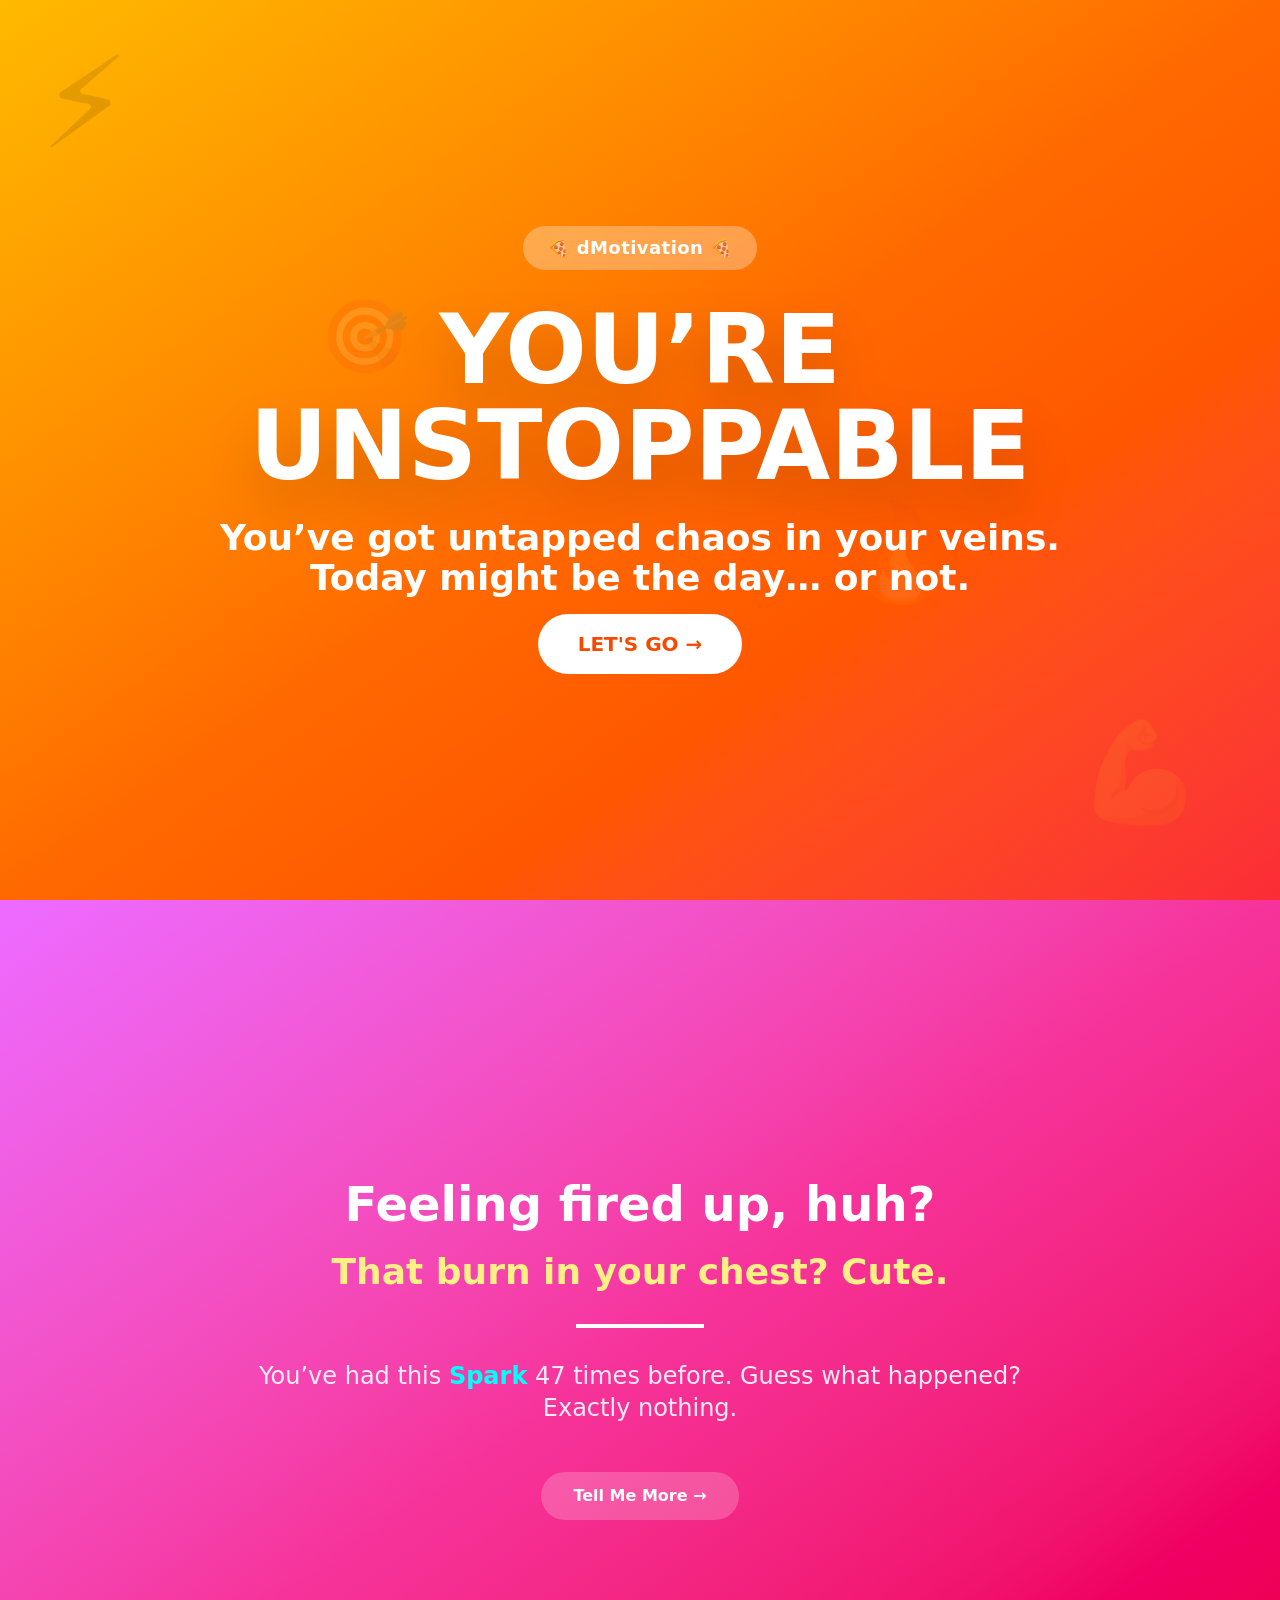
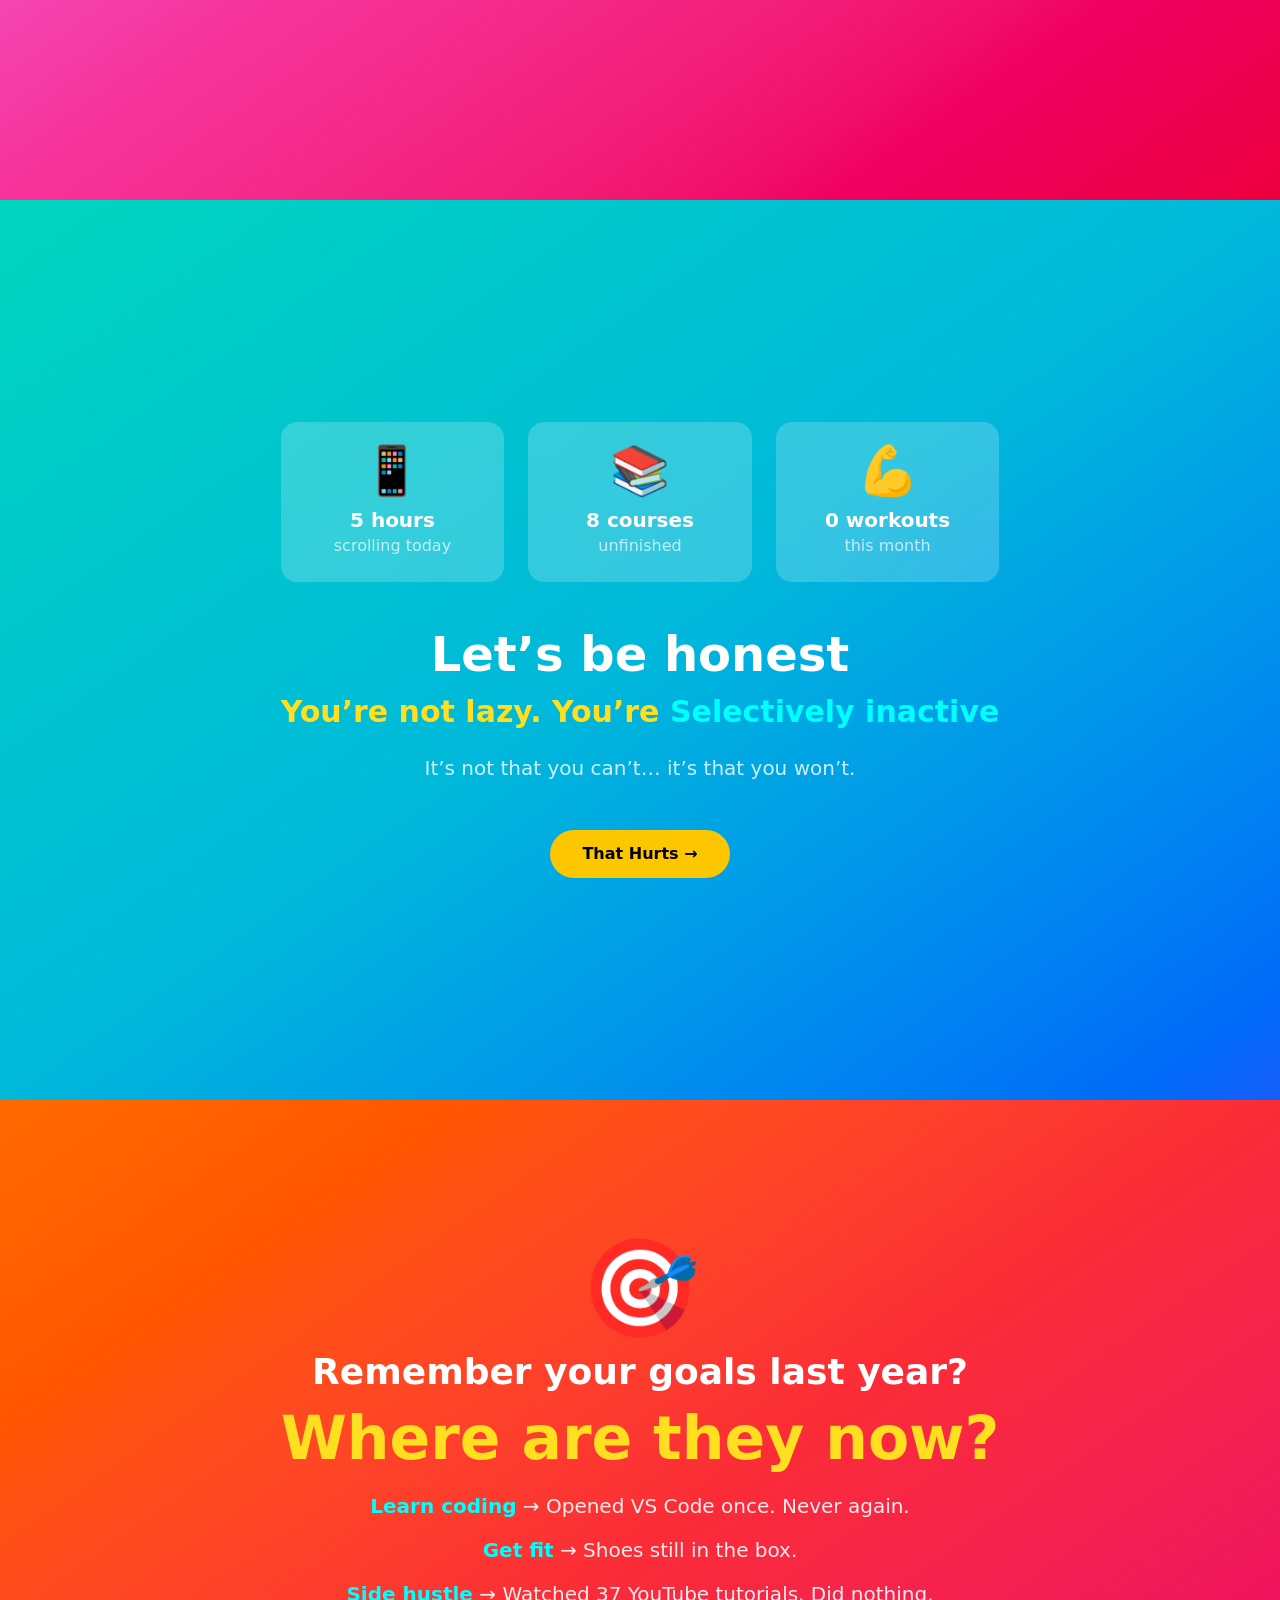
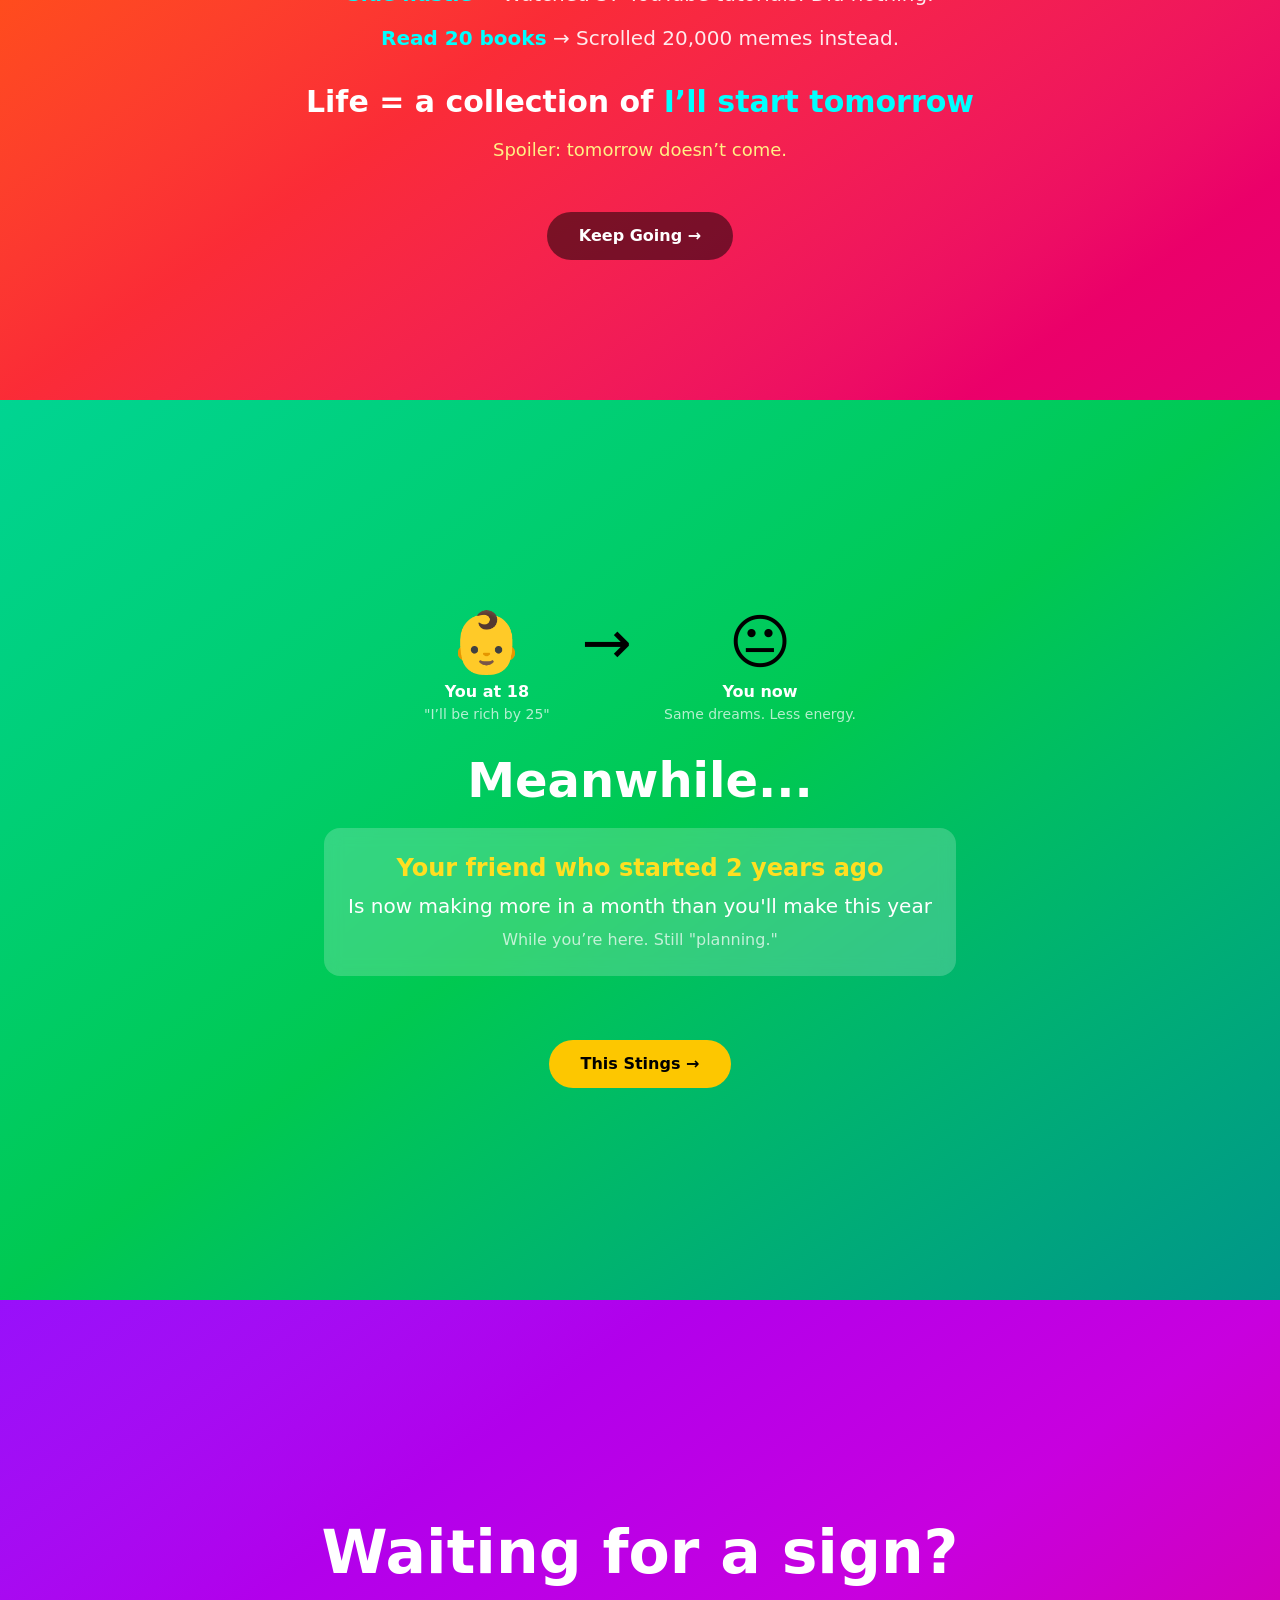
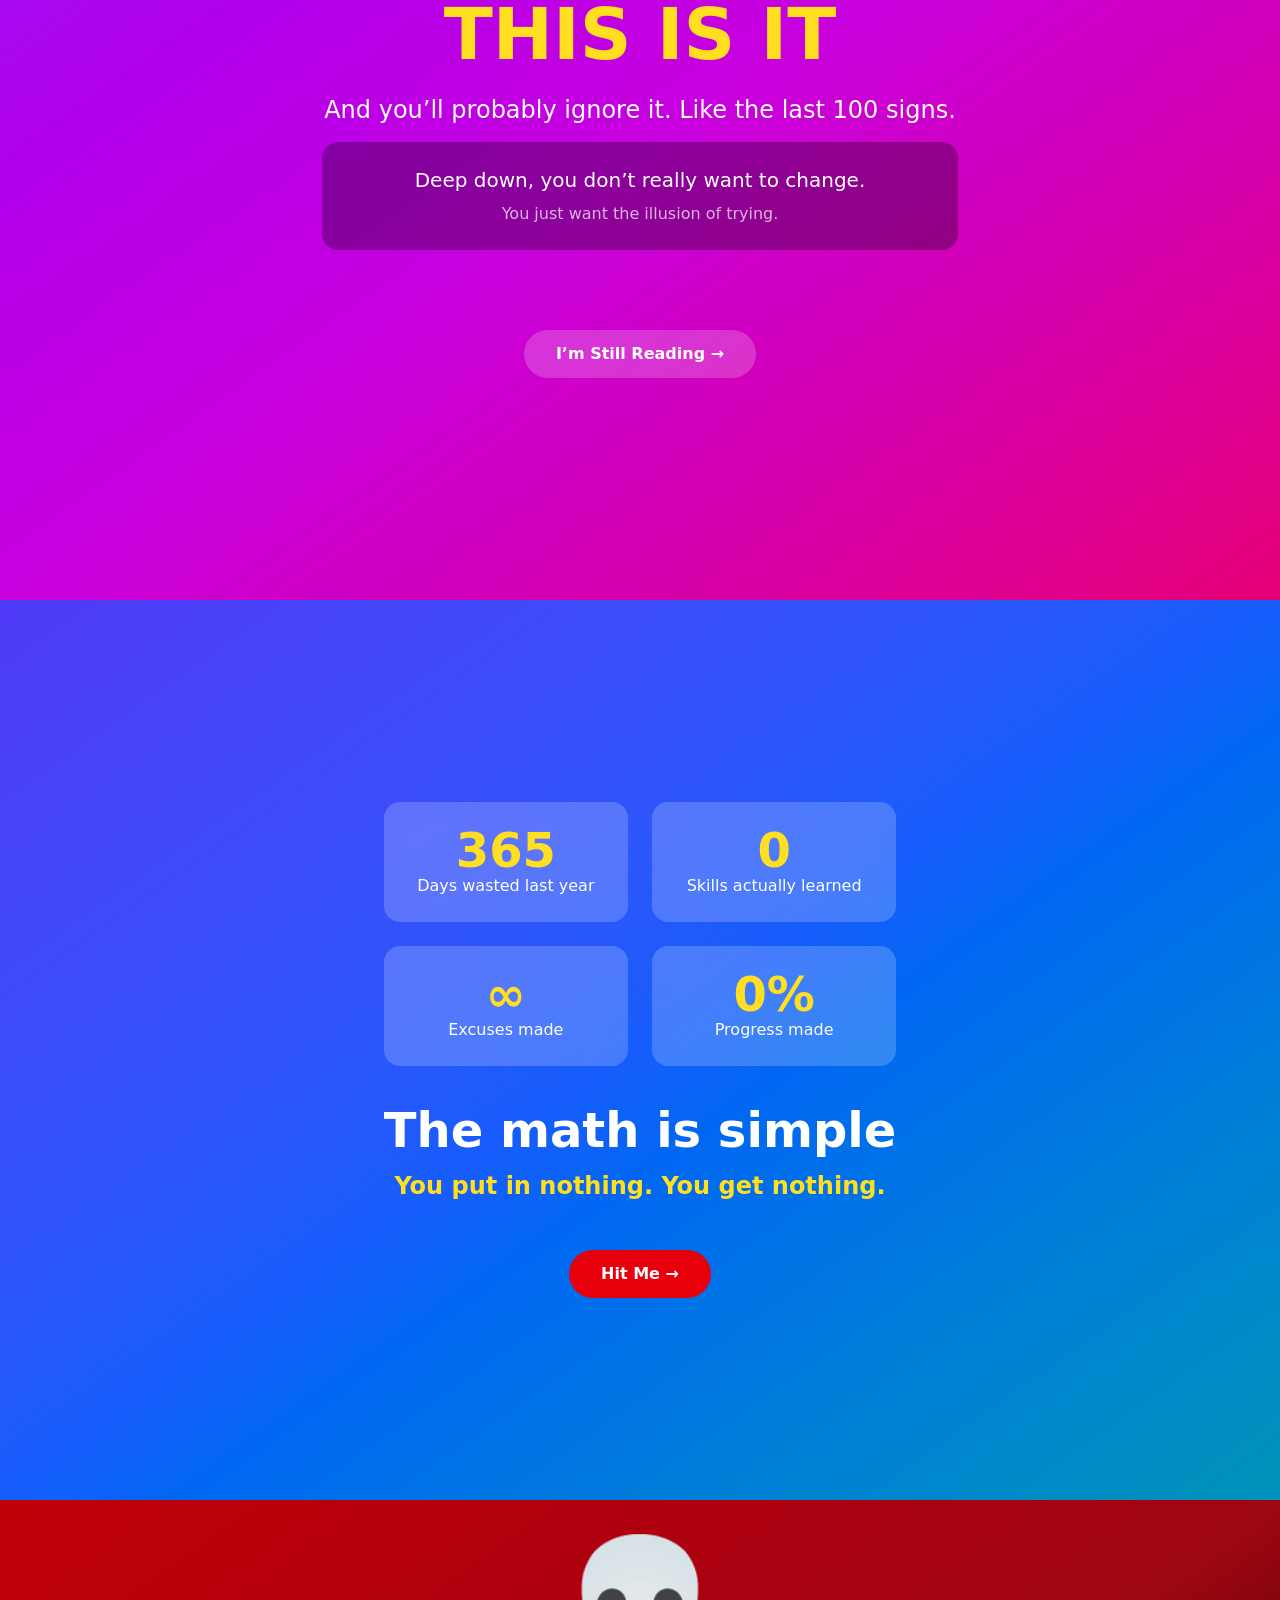
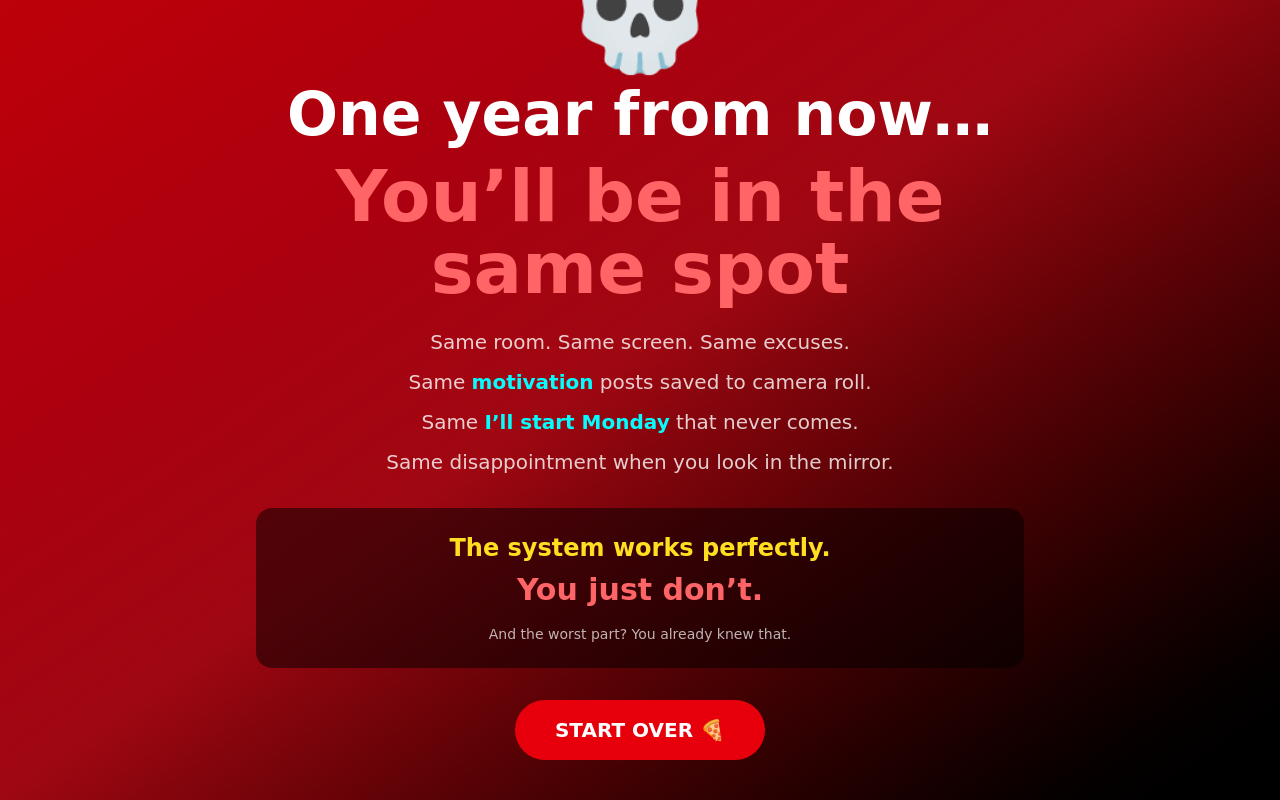
<file: index.html>
<!DOCTYPE html>
<html lang="en">
<head>
    <meta charset="UTF-8">
    <meta name="viewport" content="width=device-width, initial-scale=1.0">
    <title>dMotivation — The Truth You Need</title>
    <link rel="stylesheet" href="css/style.css">
    <link rel="stylesheet" href="css/style2.css">
</head>
<body>

    <section id="hero" class="section min-h-screen flex items-center justify-center px-4 bg-gradient-to-br from-amber-400 via-orange-500 to-red-500 relative overflow-hidden">
        <div class="absolute inset-0 opacity-10 pointer-events-none">
            <div class="absolute top-10 left-10 text-9xl">⚡</div>
            <div class="absolute bottom-20 right-20 text-8xl">💪</div>
            <div class="absolute top-1/3 left-1/4 text-7xl">🎯</div>
            <div class="absolute bottom-1/3 right-1/4 text-8xl">🔥</div>
        </div>
        <div class="text-center max-w-4xl mx-auto relative z-10">
            <div class="inline-block px-6 py-2 bg-white/30 backdrop-blur-sm rounded-full mb-8">
                <span class="text-white font-black text-lg tracking-wide">🍕 dMotivation 🍕</span>
            </div>
            <h1 class="text-5xl md:text-8xl font-black text-white mb-6 drop-shadow-2xl">
                YOU’RE UNSTOPPABLE
            </h1>
            <p class="text-2xl md:text-4xl text-white font-bold mb-4">
                You’ve got untapped chaos in your veins. Today might be the day… or not.
            </p>
            <a href="#section2" class="inline-block px-10 py-4 bg-white text-orange-600 font-black rounded-full text-xl transition-all duration-300 hover:scale-110 hover:shadow-2xl">
                LET'S GO →
            </a>
        </div>
    </section>

    <section id="section2" class="section min-h-screen flex items-center justify-center px-4 bg-gradient-to-br from-fuchsia-400 via-pink-500 to-rose-600">
        <div class="text-center max-w-3xl mx-auto">
            <p class="text-3xl md:text-5xl font-black text-white mb-6">
                Feeling fired up, huh?
            </p>
            <p class="text-2xl md:text-4xl font-bold text-yellow-200 mb-8">
                That burn in your chest? Cute.
            </p>
            <div class="w-32 h-1 bg-white mx-auto my-8"></div>
            <p class="text-xl md:text-2xl text-white/90">
                You’ve had this <span class="diff3">Spark</span> 47 times before. Guess what happened? Exactly nothing.
            </p>
            <a href="#section3" class="inline-block px-8 py-3 bg-white/20 hover:bg-white/30 text-white rounded-full font-bold mt-12 transition-all duration-300">
                Tell Me More →
            </a>
        </div>
    </section>

    <section id="section3" class="section min-h-screen flex items-center justify-center px-4 bg-gradient-to-br from-teal-400 via-cyan-500 to-blue-600">
        <div class="text-center max-w-3xl mx-auto">
            <div class="grid grid-cols-1 md:grid-cols-3 gap-6 mb-12">
                <div class="bg-white/20 backdrop-blur-sm p-6 rounded-2xl">
                    <div class="text-5xl mb-3">📱</div>
                    <p class="text-white font-bold text-xl">5 hours</p>
                    <p class="text-white/70">scrolling today</p>
                </div>
                <div class="bg-white/20 backdrop-blur-sm p-6 rounded-2xl">
                    <div class="text-5xl mb-3">📚</div>
                    <p class="text-white font-bold text-xl">8 courses</p>
                    <p class="text-white/70">unfinished</p>
                </div>
                <div class="bg-white/20 backdrop-blur-sm p-6 rounded-2xl">
                    <div class="text-5xl mb-3">💪</div>
                    <p class="text-white font-bold text-xl">0 workouts</p>
                    <p class="text-white/70">this month</p>
                </div>
            </div>
            <p class="text-3xl md:text-5xl font-black text-white mb-4">
                Let’s be honest
            </p>
            <p class="text-2xl md:text-3xl text-yellow-300 font-bold">
                You’re not lazy. You’re <span class="diff3">Selectively inactive</span>
            </p>
            <p class="text-xl text-white/80 mt-6">
                It’s not that you can’t… it’s that you won’t.
            </p>
            <a href="#section4" class="inline-block px-8 py-3 bg-yellow-400 hover:bg-yellow-300 text-black font-bold rounded-full mt-12 transition-all duration-300">
                That Hurts →
            </a>
        </div>
    </section>

    <section id="section4" class="section min-h-screen flex items-center justify-center px-4 bg-gradient-to-br from-orange-500 via-red-500 to-pink-600">
        <div class="text-center max-w-3xl mx-auto">
            <div class="text-8xl mb-4">🎯</div>
            <p class="text-2xl md:text-4xl text-white font-bold mb-4">
                Remember your goals last year?
            </p>
            <p class="text-4xl md:text-6xl font-black text-yellow-300 mb-6">
                Where are they now?
            </p>
            <div class="space-y-4 mb-8">
                <p class="text-xl text-white/90"><span class="diff">Learn coding</span> → Opened VS Code once. Never again.</p>
                <p class="text-xl text-white/90"><span class="diff">Get fit</span> → Shoes still in the box.</p>
                <p class="text-xl text-white/90"><span class="diff">Side hustle</span> → Watched 37 YouTube tutorials. Did nothing.</p>
                <p class="text-xl text-white/90"><span class="diff">Read 20 books</span> → Scrolled 20,000 memes instead.</p>
            </div>
            <p class="text-2xl md:text-3xl font-bold text-white">
                Life = a collection of <span class="diff3">I’ll start tomorrow</span>
            </p>
            <p class="text-lg text-yellow-200 mt-4">
                Spoiler: tomorrow doesn’t come.
            </p>
            <a href="#section5" class="inline-block px-8 py-3 bg-black/50 hover:bg-black/70 text-white font-bold rounded-full mt-12 transition-all duration-300">
                Keep Going →
            </a>
        </div>
    </section>

    <section id="section5" class="section min-h-screen flex items-center justify-center px-4 bg-gradient-to-br from-emerald-400 via-green-500 to-teal-600">
        <div class="text-center max-w-3xl mx-auto">
            <div class="flex justify-center gap-8 mb-8 flex-wrap">
                <div class="text-center">
                    <div class="text-6xl mb-2">👶</div>
                    <p class="text-white font-bold">You at 18</p>
                    <p class="text-white/70 text-sm">"I’ll be rich by 25"</p>
                </div>
                <div class="text-6xl">→</div>
                <div class="text-center">
                    <div class="text-6xl mb-2">😐</div>
                    <p class="text-white font-bold">You now</p>
                    <p class="text-white/70 text-sm">Same dreams. Less energy.</p>
                </div>
            </div>
            <p class="text-3xl md:text-5xl font-black text-white mb-6">
                Meanwhile...
            </p>
            <div class="bg-white/20 backdrop-blur-sm p-6 rounded-2xl mb-8">
                <p class="text-yellow-300 text-2xl font-bold">Your friend who started 2 years ago</p>
                <p class="text-white text-xl mt-2">Is now making more in a month than you'll make this year</p>
                <p class="text-white/70 mt-2">While you’re here. Still "planning."</p>
            </div>
            <a href="#section6" class="inline-block px-8 py-3 bg-yellow-400 hover:bg-yellow-300 text-black font-bold rounded-full mt-8 transition-all duration-300">
                This Stings →
            </a>
        </div>
    </section>


    <section id="section6" class="section min-h-screen flex items-center justify-center px-4 bg-gradient-to-br from-purple-600 via-fuchsia-600 to-pink-600">
        <div class="text-center max-w-3xl mx-auto">
            <p class="text-4xl md:text-6xl font-black text-white mb-4">
                Waiting for a sign?
            </p>
            <p class="text-5xl md:text-7xl font-black text-yellow-300 mb-6">
                THIS IS IT
            </p>
            <p class="text-2xl text-white mb-4">
                And you’ll probably ignore it. Like the last 100 signs.
            </p>
            <div class="bg-black/30 p-6 rounded-2xl mb-8">
                <p class="text-white text-xl">Deep down, you don’t really want to change.</p>
                <p class="text-white/70 mt-2">You just want the illusion of trying.</p>
            </div>
            <a href="#section7" class="inline-block px-8 py-3 bg-white/20 hover:bg-white/30 text-white font-bold rounded-full mt-12 transition-all duration-300">
                I’m Still Reading →
            </a>
        </div>
    </section>

    <section id="section7" class="section min-h-screen flex items-center justify-center px-4 bg-gradient-to-br from-indigo-600 via-blue-600 to-cyan-600">
        <div class="text-center max-w-3xl mx-auto">
            <div class="grid grid-cols-2 gap-6 mb-10">
                <div class="bg-white/20 backdrop-blur-sm p-6 rounded-2xl">
                    <div class="text-5xl font-black text-yellow-300">365</div>
                    <p class="text-white">Days wasted last year</p>
                </div>
                <div class="bg-white/20 backdrop-blur-sm p-6 rounded-2xl">
                    <div class="text-5xl font-black text-yellow-300">0</div>
                    <p class="text-white">Skills actually learned</p>
                </div>
                <div class="bg-white/20 backdrop-blur-sm p-6 rounded-2xl">
                    <div class="text-5xl font-black text-yellow-300">∞</div>
                    <p class="text-white">Excuses made</p>
                </div>
                <div class="bg-white/20 backdrop-blur-sm p-6 rounded-2xl">
                    <div class="text-5xl font-black text-yellow-300">0%</div>
                    <p class="text-white">Progress made</p>
                </div>
            </div>
            <p class="text-3xl md:text-5xl font-black text-white mb-4">
                The math is simple
            </p>
            <p class="text-2xl text-yellow-300 font-bold">
                You put in nothing. You get nothing.
            </p>
            <a href="#section8" class="inline-block px-8 py-3 bg-red-600 hover:bg-red-700 text-white font-bold rounded-full mt-12 transition-all duration-300">
                Hit Me →
            </a>
        </div>
    </section>

    <section id="section8" class="section min-h-screen flex items-center justify-center px-4 bg-gradient-to-br from-red-700 via-red-800 to-black">
        <div class="text-center max-w-3xl mx-auto">
            <div class="text-9xl mb-4">💀</div>
            <p class="text-4xl md:text-6xl font-black text-white mb-4">
                One year from now…
            </p>
            <p class="text-5xl md:text-7xl font-black text-red-400 mb-6">
                You’ll be in the same spot
            </p>
            <div class="space-y-3 mb-8">
                <p class="text-xl text-white/80">Same room. Same screen. Same excuses.</p>
                <p class="text-xl text-white/80">Same <span class="diff">motivation</span> posts saved to camera roll.</p>
                <p class="text-xl text-white/80">Same <span class="diff">I’ll start Monday</span> that never comes.</p>
                <p class="text-xl text-white/80">Same disappointment when you look in the mirror.</p>
            </div>
            <div class="bg-black/50 p-6 rounded-2xl mb-8">
                <p class="text-yellow-300 text-2xl font-bold">The system works perfectly.</p>
                <p class="text-red-400 text-3xl font-black mt-2">You just don’t.</p>
                <p class="text-white/70 text-sm mt-4">And the worst part? You already knew that.</p>
            </div>
            <a href="#hero" class="inline-block px-10 py-4 bg-red-600 hover:bg-red-500 text-white font-black rounded-full text-xl transition-all duration-300 hover:scale-110">
                START OVER 🍕
            </a>
        </div>
    </section>

</body>
</html>
</file>
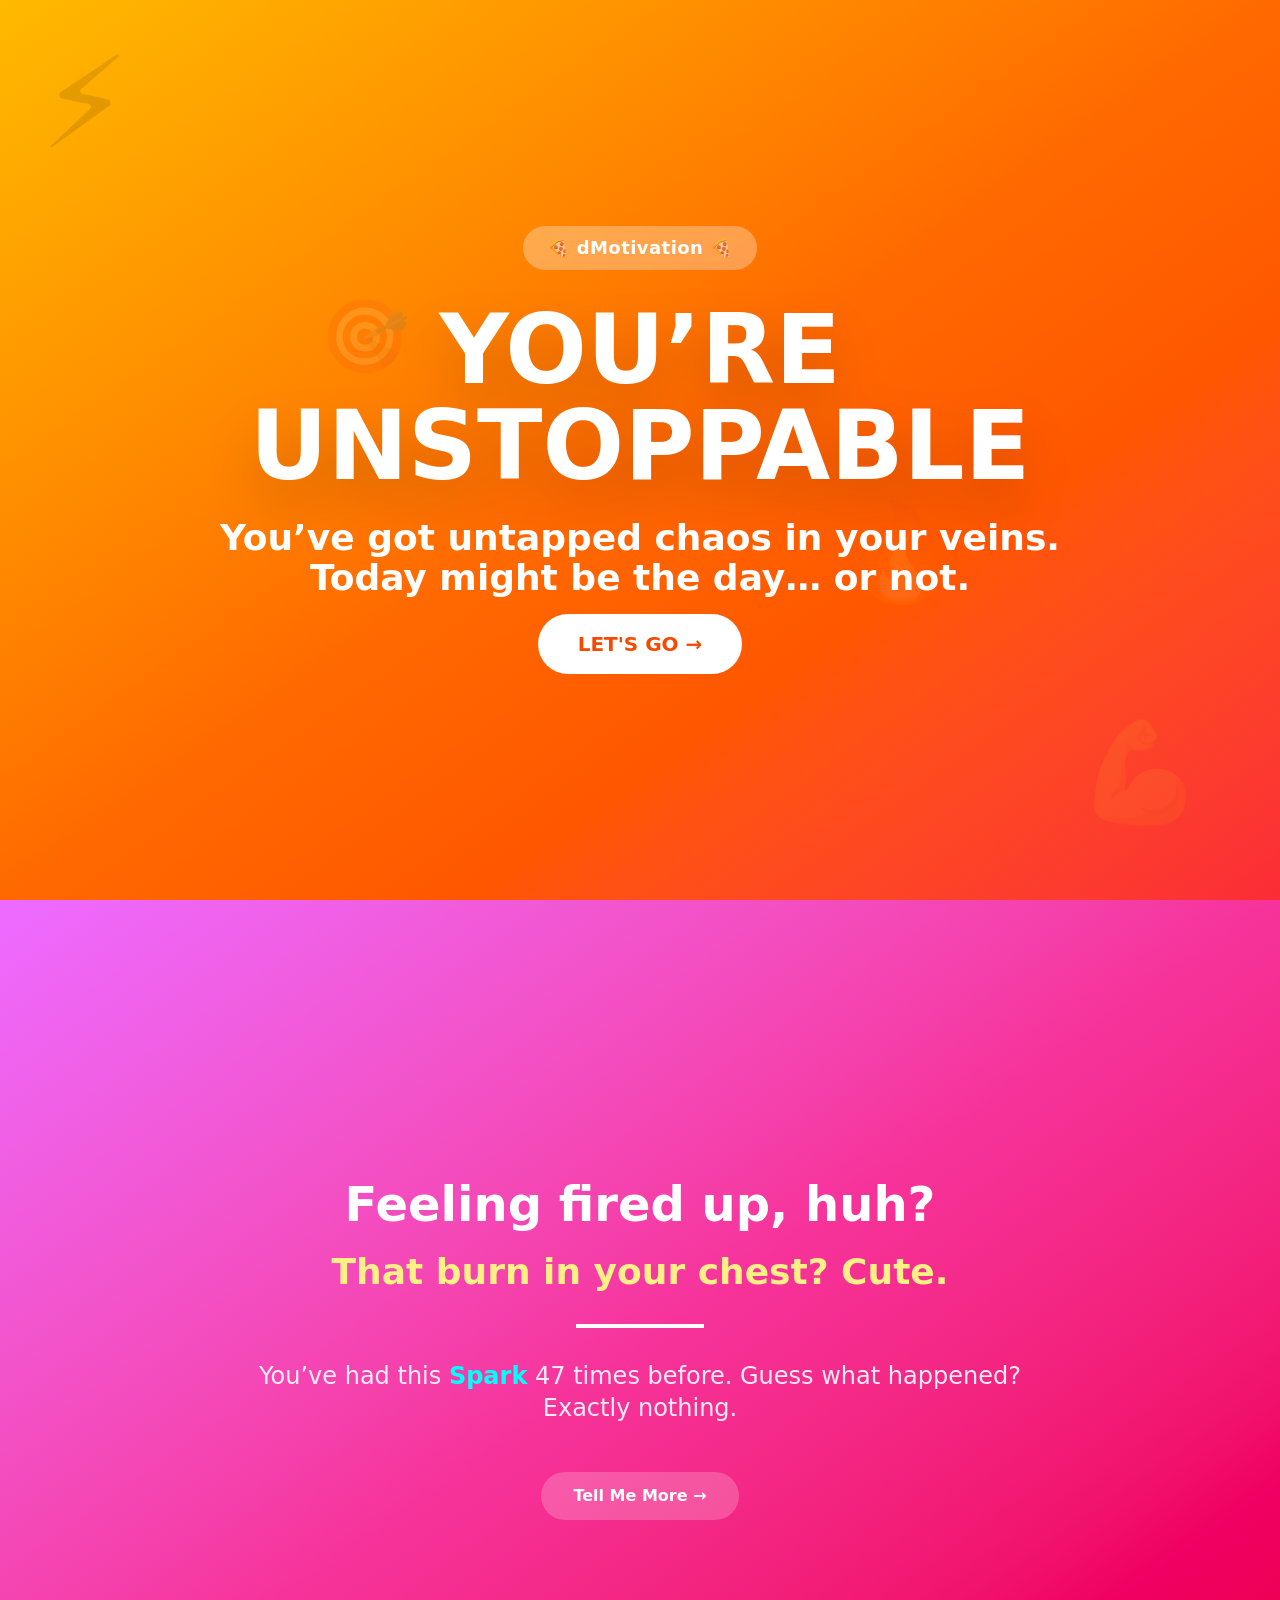
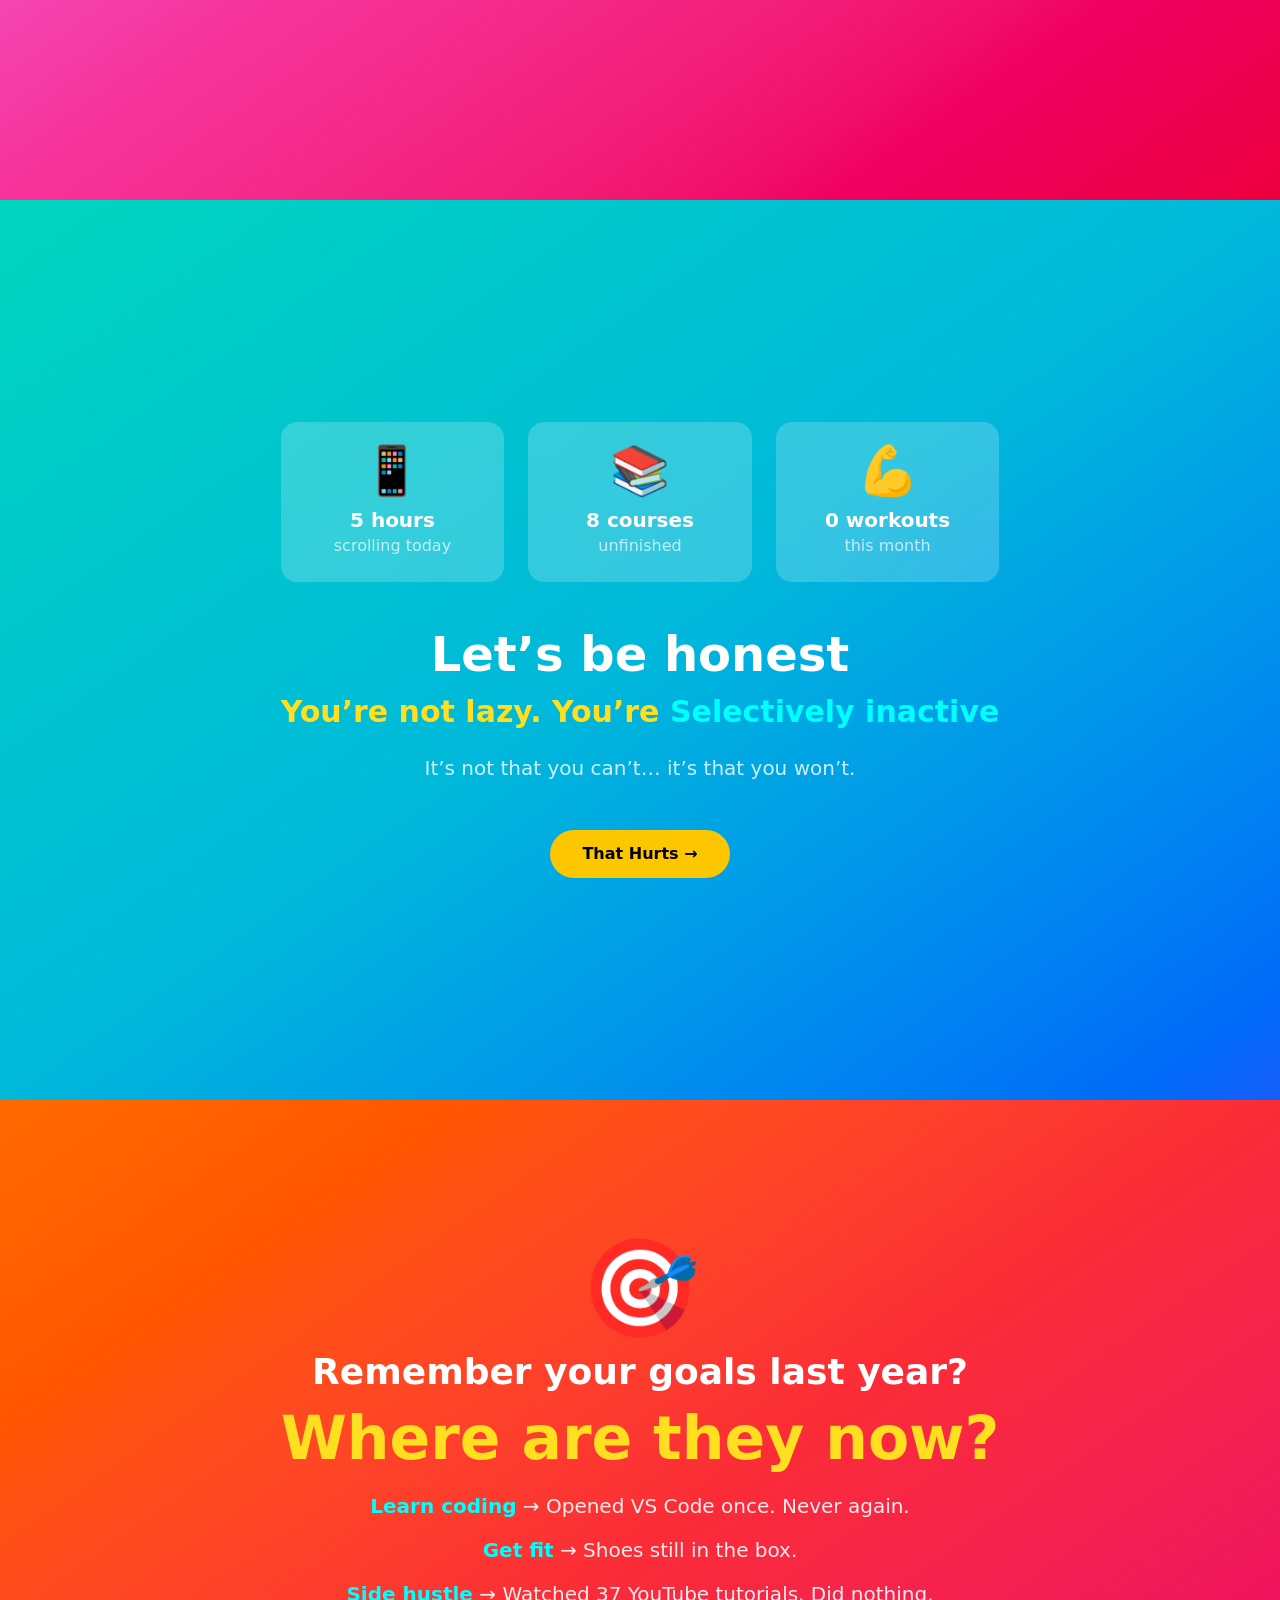
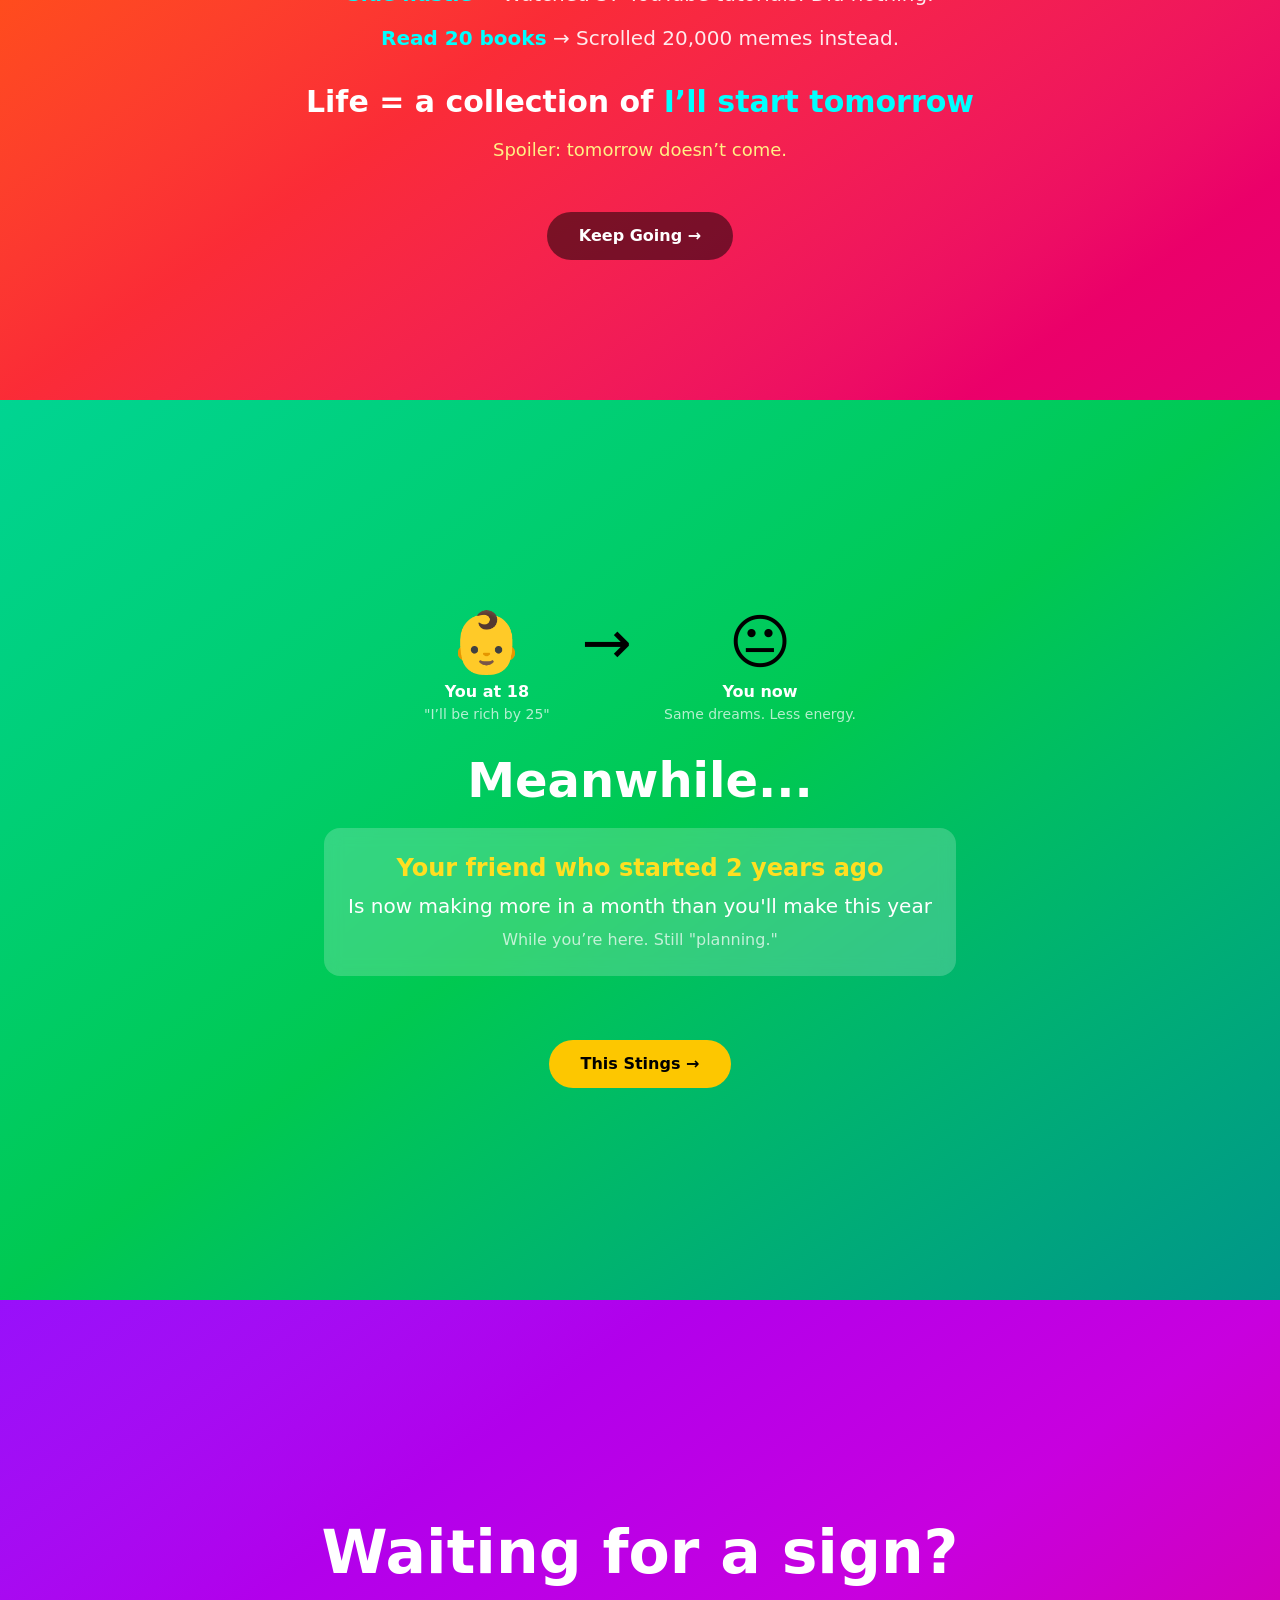
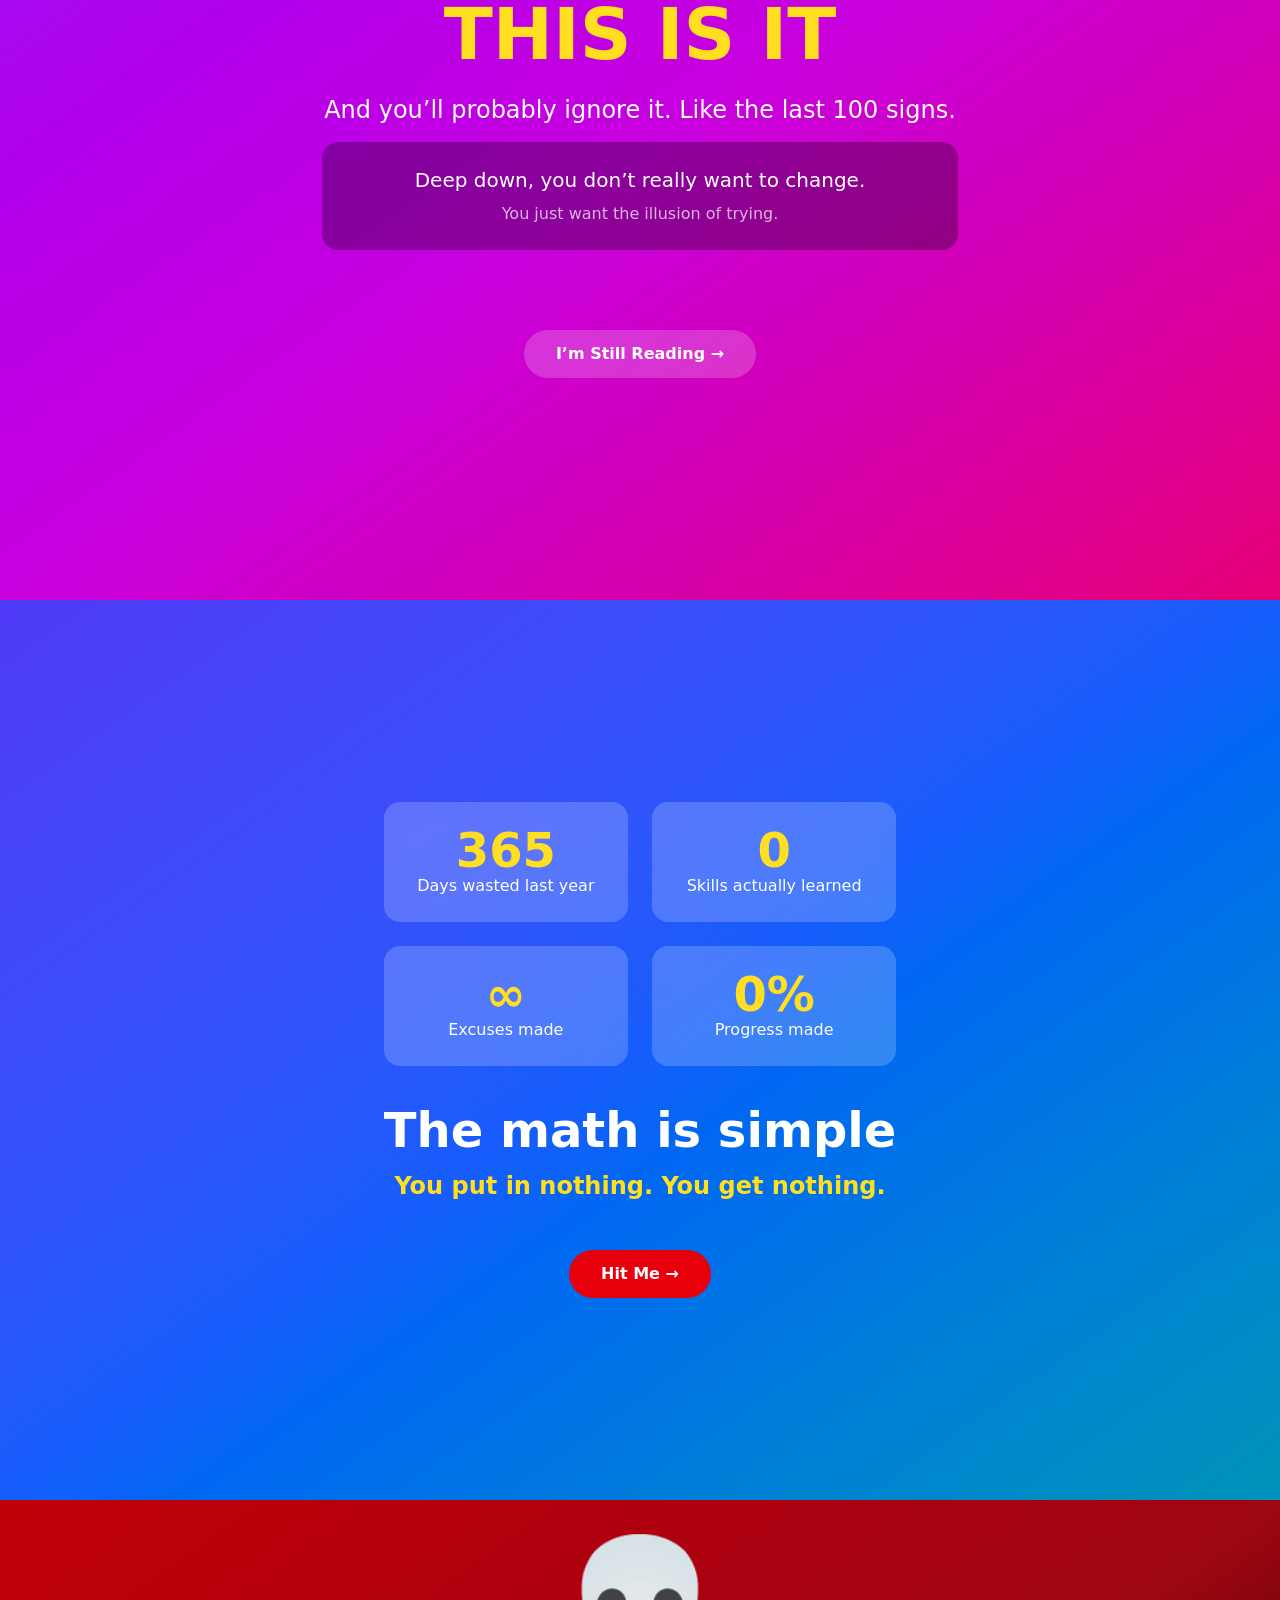
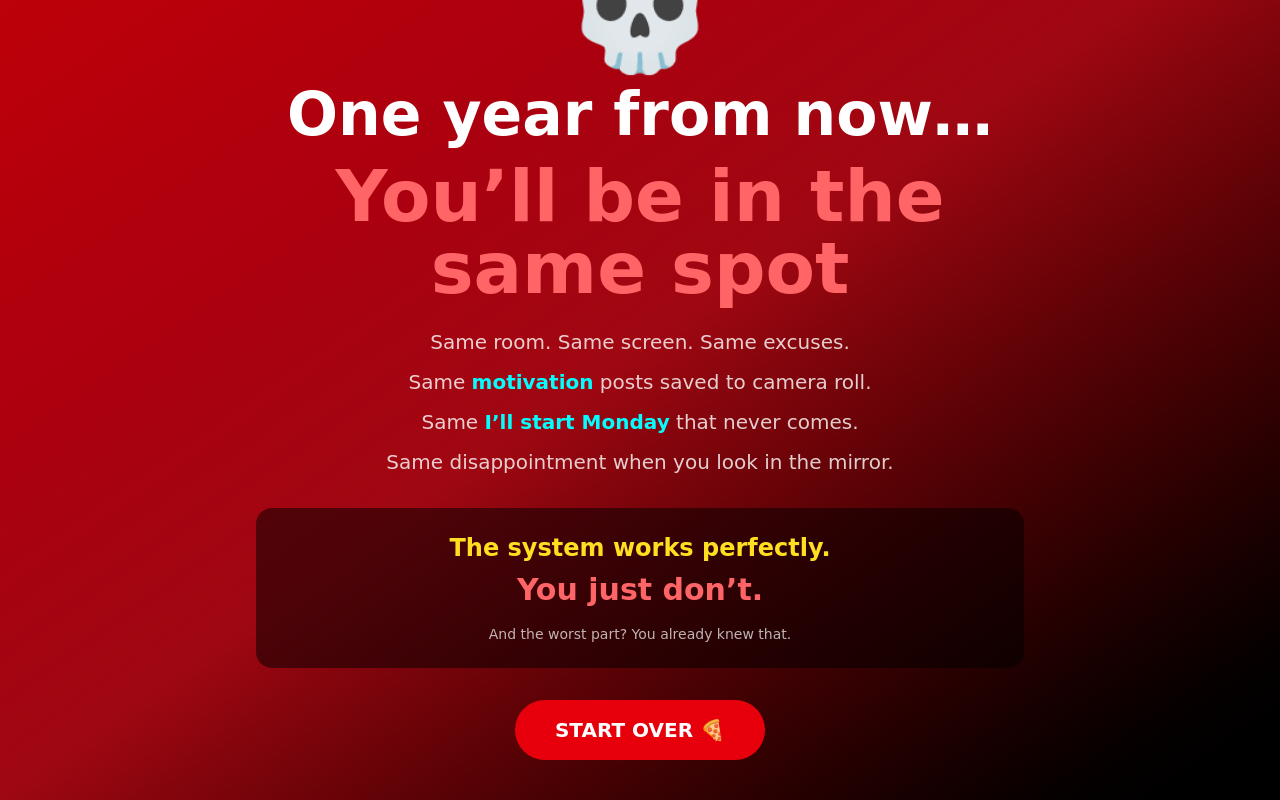
<file: htmls/index.html>
<!DOCTYPE html>
<html lang="en">
<head>
    <meta charset="UTF-8">
    <meta name="viewport" content="width=device-width, initial-scale=1.0">
    <title>dMotivation — The Truth You Need</title>
    <link rel="stylesheet" href="../css/style.css">
    <link rel="stylesheet" href="../css/style2.css">
</head>
<body>

    <section id="hero" class="section min-h-screen flex items-center justify-center px-4 bg-gradient-to-br from-amber-400 via-orange-500 to-red-500 relative overflow-hidden">
        <div class="absolute inset-0 opacity-10 pointer-events-none">
            <div class="absolute top-10 left-10 text-9xl">⚡</div>
            <div class="absolute bottom-20 right-20 text-8xl">💪</div>
            <div class="absolute top-1/3 left-1/4 text-7xl">🎯</div>
            <div class="absolute bottom-1/3 right-1/4 text-8xl">🔥</div>
        </div>
        <div class="text-center max-w-4xl mx-auto relative z-10">
            <div class="inline-block px-6 py-2 bg-white/30 backdrop-blur-sm rounded-full mb-8">
                <span class="text-white font-black text-lg tracking-wide">🍕 dMotivation 🍕</span>
            </div>
            <h1 class="text-5xl md:text-8xl font-black text-white mb-6 drop-shadow-2xl">
                YOU’RE UNSTOPPABLE
            </h1>
            <p class="text-2xl md:text-4xl text-white font-bold mb-4">
                You’ve got untapped chaos in your veins. Today might be the day… or not.
            </p>
            <a href="#section2" class="inline-block px-10 py-4 bg-white text-orange-600 font-black rounded-full text-xl transition-all duration-300 hover:scale-110 hover:shadow-2xl">
                LET'S GO →
            </a>
        </div>
    </section>

    <section id="section2" class="section min-h-screen flex items-center justify-center px-4 bg-gradient-to-br from-fuchsia-400 via-pink-500 to-rose-600">
        <div class="text-center max-w-3xl mx-auto">
            <p class="text-3xl md:text-5xl font-black text-white mb-6">
                Feeling fired up, huh?
            </p>
            <p class="text-2xl md:text-4xl font-bold text-yellow-200 mb-8">
                That burn in your chest? Cute.
            </p>
            <div class="w-32 h-1 bg-white mx-auto my-8"></div>
            <p class="text-xl md:text-2xl text-white/90">
                You’ve had this <span class="diff3">Spark</span> 47 times before. Guess what happened? Exactly nothing.
            </p>
            <a href="#section3" class="inline-block px-8 py-3 bg-white/20 hover:bg-white/30 text-white rounded-full font-bold mt-12 transition-all duration-300">
                Tell Me More →
            </a>
        </div>
    </section>

    <section id="section3" class="section min-h-screen flex items-center justify-center px-4 bg-gradient-to-br from-teal-400 via-cyan-500 to-blue-600">
        <div class="text-center max-w-3xl mx-auto">
            <div class="grid grid-cols-1 md:grid-cols-3 gap-6 mb-12">
                <div class="bg-white/20 backdrop-blur-sm p-6 rounded-2xl">
                    <div class="text-5xl mb-3">📱</div>
                    <p class="text-white font-bold text-xl">5 hours</p>
                    <p class="text-white/70">scrolling today</p>
                </div>
                <div class="bg-white/20 backdrop-blur-sm p-6 rounded-2xl">
                    <div class="text-5xl mb-3">📚</div>
                    <p class="text-white font-bold text-xl">8 courses</p>
                    <p class="text-white/70">unfinished</p>
                </div>
                <div class="bg-white/20 backdrop-blur-sm p-6 rounded-2xl">
                    <div class="text-5xl mb-3">💪</div>
                    <p class="text-white font-bold text-xl">0 workouts</p>
                    <p class="text-white/70">this month</p>
                </div>
            </div>
            <p class="text-3xl md:text-5xl font-black text-white mb-4">
                Let’s be honest
            </p>
            <p class="text-2xl md:text-3xl text-yellow-300 font-bold">
                You’re not lazy. You’re <span class="diff3">Selectively inactive</span>
            </p>
            <p class="text-xl text-white/80 mt-6">
                It’s not that you can’t… it’s that you won’t.
            </p>
            <a href="#section4" class="inline-block px-8 py-3 bg-yellow-400 hover:bg-yellow-300 text-black font-bold rounded-full mt-12 transition-all duration-300">
                That Hurts →
            </a>
        </div>
    </section>

    <section id="section4" class="section min-h-screen flex items-center justify-center px-4 bg-gradient-to-br from-orange-500 via-red-500 to-pink-600">
        <div class="text-center max-w-3xl mx-auto">
            <div class="text-8xl mb-4">🎯</div>
            <p class="text-2xl md:text-4xl text-white font-bold mb-4">
                Remember your goals last year?
            </p>
            <p class="text-4xl md:text-6xl font-black text-yellow-300 mb-6">
                Where are they now?
            </p>
            <div class="space-y-4 mb-8">
                <p class="text-xl text-white/90"><span class="diff">Learn coding</span> → Opened VS Code once. Never again.</p>
                <p class="text-xl text-white/90"><span class="diff">Get fit</span> → Shoes still in the box.</p>
                <p class="text-xl text-white/90"><span class="diff">Side hustle</span> → Watched 37 YouTube tutorials. Did nothing.</p>
                <p class="text-xl text-white/90"><span class="diff">Read 20 books</span> → Scrolled 20,000 memes instead.</p>
            </div>
            <p class="text-2xl md:text-3xl font-bold text-white">
                Life = a collection of <span class="diff3">I’ll start tomorrow</span>
            </p>
            <p class="text-lg text-yellow-200 mt-4">
                Spoiler: tomorrow doesn’t come.
            </p>
            <a href="#section5" class="inline-block px-8 py-3 bg-black/50 hover:bg-black/70 text-white font-bold rounded-full mt-12 transition-all duration-300">
                Keep Going →
            </a>
        </div>
    </section>

    <section id="section5" class="section min-h-screen flex items-center justify-center px-4 bg-gradient-to-br from-emerald-400 via-green-500 to-teal-600">
        <div class="text-center max-w-3xl mx-auto">
            <div class="flex justify-center gap-8 mb-8 flex-wrap">
                <div class="text-center">
                    <div class="text-6xl mb-2">👶</div>
                    <p class="text-white font-bold">You at 18</p>
                    <p class="text-white/70 text-sm">"I’ll be rich by 25"</p>
                </div>
                <div class="text-6xl">→</div>
                <div class="text-center">
                    <div class="text-6xl mb-2">😐</div>
                    <p class="text-white font-bold">You now</p>
                    <p class="text-white/70 text-sm">Same dreams. Less energy.</p>
                </div>
            </div>
            <p class="text-3xl md:text-5xl font-black text-white mb-6">
                Meanwhile...
            </p>
            <div class="bg-white/20 backdrop-blur-sm p-6 rounded-2xl mb-8">
                <p class="text-yellow-300 text-2xl font-bold">Your friend who started 2 years ago</p>
                <p class="text-white text-xl mt-2">Is now making more in a month than you'll make this year</p>
                <p class="text-white/70 mt-2">While you’re here. Still "planning."</p>
            </div>
            <a href="#section6" class="inline-block px-8 py-3 bg-yellow-400 hover:bg-yellow-300 text-black font-bold rounded-full mt-8 transition-all duration-300">
                This Stings →
            </a>
        </div>
    </section>


    <section id="section6" class="section min-h-screen flex items-center justify-center px-4 bg-gradient-to-br from-purple-600 via-fuchsia-600 to-pink-600">
        <div class="text-center max-w-3xl mx-auto">
            <p class="text-4xl md:text-6xl font-black text-white mb-4">
                Waiting for a sign?
            </p>
            <p class="text-5xl md:text-7xl font-black text-yellow-300 mb-6">
                THIS IS IT
            </p>
            <p class="text-2xl text-white mb-4">
                And you’ll probably ignore it. Like the last 100 signs.
            </p>
            <div class="bg-black/30 p-6 rounded-2xl mb-8">
                <p class="text-white text-xl">Deep down, you don’t really want to change.</p>
                <p class="text-white/70 mt-2">You just want the illusion of trying.</p>
            </div>
            <a href="#section7" class="inline-block px-8 py-3 bg-white/20 hover:bg-white/30 text-white font-bold rounded-full mt-12 transition-all duration-300">
                I’m Still Reading →
            </a>
        </div>
    </section>

    <section id="section7" class="section min-h-screen flex items-center justify-center px-4 bg-gradient-to-br from-indigo-600 via-blue-600 to-cyan-600">
        <div class="text-center max-w-3xl mx-auto">
            <div class="grid grid-cols-2 gap-6 mb-10">
                <div class="bg-white/20 backdrop-blur-sm p-6 rounded-2xl">
                    <div class="text-5xl font-black text-yellow-300">365</div>
                    <p class="text-white">Days wasted last year</p>
                </div>
                <div class="bg-white/20 backdrop-blur-sm p-6 rounded-2xl">
                    <div class="text-5xl font-black text-yellow-300">0</div>
                    <p class="text-white">Skills actually learned</p>
                </div>
                <div class="bg-white/20 backdrop-blur-sm p-6 rounded-2xl">
                    <div class="text-5xl font-black text-yellow-300">∞</div>
                    <p class="text-white">Excuses made</p>
                </div>
                <div class="bg-white/20 backdrop-blur-sm p-6 rounded-2xl">
                    <div class="text-5xl font-black text-yellow-300">0%</div>
                    <p class="text-white">Progress made</p>
                </div>
            </div>
            <p class="text-3xl md:text-5xl font-black text-white mb-4">
                The math is simple
            </p>
            <p class="text-2xl text-yellow-300 font-bold">
                You put in nothing. You get nothing.
            </p>
            <a href="#section8" class="inline-block px-8 py-3 bg-red-600 hover:bg-red-700 text-white font-bold rounded-full mt-12 transition-all duration-300">
                Hit Me →
            </a>
        </div>
    </section>

    <section id="section8" class="section min-h-screen flex items-center justify-center px-4 bg-gradient-to-br from-red-700 via-red-800 to-black">
        <div class="text-center max-w-3xl mx-auto">
            <div class="text-9xl mb-4">💀</div>
            <p class="text-4xl md:text-6xl font-black text-white mb-4">
                One year from now…
            </p>
            <p class="text-5xl md:text-7xl font-black text-red-400 mb-6">
                You’ll be in the same spot
            </p>
            <div class="space-y-3 mb-8">
                <p class="text-xl text-white/80">Same room. Same screen. Same excuses.</p>
                <p class="text-xl text-white/80">Same <span class="diff">motivation</span> posts saved to camera roll.</p>
                <p class="text-xl text-white/80">Same <span class="diff">I’ll start Monday</span> that never comes.</p>
                <p class="text-xl text-white/80">Same disappointment when you look in the mirror.</p>
            </div>
            <div class="bg-black/50 p-6 rounded-2xl mb-8">
                <p class="text-yellow-300 text-2xl font-bold">The system works perfectly.</p>
                <p class="text-red-400 text-3xl font-black mt-2">You just don’t.</p>
                <p class="text-white/70 text-sm mt-4">And the worst part? You already knew that.</p>
            </div>
            <a href="#hero" class="inline-block px-10 py-4 bg-red-600 hover:bg-red-500 text-white font-black rounded-full text-xl transition-all duration-300 hover:scale-110">
                START OVER 🍕
            </a>
        </div>
    </section>

</body>
</html>
</file>
<file: css/style2.css>
html {
            scroll-snap-type: y mandatory;
            scroll-behavior: smooth;
        }
        .section {
            scroll-snap-align: start;
        }
        /* Fade Up Animation */
        .section {
            animation: fadeIn 0.8s ease-out;
        }

        .diff{
            color: aqua;
            font-weight: bolder;
        }

        .diff3{
            color: aqua;
            font-weight: bolder;
        }
        @keyframes fadeIn {
            from { opacity: 0; transform: translateY(20px); }
            to { opacity: 1; transform: translateY(0); }
        }
        /* Hover Effects */
        .hover-grow { transition: transform 0.3s ease; }
        .hover-grow:hover { transform: scale(1.05); }
        /* Button Active Effect */
        button:active, a:active { transform: scale(0.98); }
        /* Shake Animation for Final Section */
        @keyframes shake {
            0%, 100% { transform: translateX(0); }
            25% { transform: translateX(-5px); }
            75% { transform: translateX(5px); }
        }
        .shake { animation: shake 0.4s ease-in-out; }
        /* Custom Scrollbar */
        ::-webkit-scrollbar { width: 8px; }
        ::-webkit-scrollbar-track { background: #1f1f1f; }
        ::-webkit-scrollbar-thumb { background: #ff6b6b; border-radius: 4px; }
        ::-webkit-scrollbar-thumb:hover { background: #ff4444; }
</file>
<file: css/style.css>
/*! tailwindcss v4.2.2 | MIT License | https://tailwindcss.com */
@layer properties;
@layer theme, base, components, utilities;
@layer theme {
  :root, :host {
    --font-sans: ui-sans-serif, system-ui, sans-serif, "Apple Color Emoji",
      "Segoe UI Emoji", "Segoe UI Symbol", "Noto Color Emoji";
    --font-mono: ui-monospace, SFMono-Regular, Menlo, Monaco, Consolas, "Liberation Mono",
      "Courier New", monospace;
    --color-red-400: oklch(70.4% 0.191 22.216);
    --color-red-500: oklch(63.7% 0.237 25.331);
    --color-red-600: oklch(57.7% 0.245 27.325);
    --color-red-700: oklch(50.5% 0.213 27.518);
    --color-red-800: oklch(44.4% 0.177 26.899);
    --color-red-900: oklch(39.6% 0.141 25.723);
    --color-red-950: oklch(25.8% 0.092 26.042);
    --color-orange-500: oklch(70.5% 0.213 47.604);
    --color-orange-600: oklch(64.6% 0.222 41.116);
    --color-amber-400: oklch(82.8% 0.189 84.429);
    --color-yellow-200: oklch(94.5% 0.129 101.54);
    --color-yellow-300: oklch(90.5% 0.182 98.111);
    --color-yellow-400: oklch(85.2% 0.199 91.936);
    --color-yellow-500: oklch(79.5% 0.184 86.047);
    --color-yellow-600: oklch(68.1% 0.162 75.834);
    --color-green-500: oklch(72.3% 0.219 149.579);
    --color-emerald-400: oklch(76.5% 0.177 163.223);
    --color-teal-400: oklch(77.7% 0.152 181.912);
    --color-teal-500: oklch(70.4% 0.14 182.503);
    --color-teal-600: oklch(60% 0.118 184.704);
    --color-cyan-400: oklch(78.9% 0.154 211.53);
    --color-cyan-500: oklch(71.5% 0.143 215.221);
    --color-cyan-600: oklch(60.9% 0.126 221.723);
    --color-blue-500: oklch(62.3% 0.214 259.815);
    --color-blue-600: oklch(54.6% 0.245 262.881);
    --color-indigo-600: oklch(51.1% 0.262 276.966);
    --color-purple-600: oklch(55.8% 0.288 302.321);
    --color-purple-900: oklch(38.1% 0.176 304.987);
    --color-purple-950: oklch(29.1% 0.149 302.717);
    --color-fuchsia-400: oklch(74% 0.238 322.16);
    --color-fuchsia-600: oklch(59.1% 0.293 322.896);
    --color-pink-400: oklch(71.8% 0.202 349.761);
    --color-pink-500: oklch(65.6% 0.241 354.308);
    --color-pink-600: oklch(59.2% 0.249 0.584);
    --color-rose-500: oklch(64.5% 0.246 16.439);
    --color-rose-600: oklch(58.6% 0.253 17.585);
    --color-gray-300: oklch(87.2% 0.01 258.338);
    --color-gray-400: oklch(70.7% 0.022 261.325);
    --color-gray-500: oklch(55.1% 0.027 264.364);
    --color-gray-900: oklch(21% 0.034 264.665);
    --color-black: #000;
    --color-white: #fff;
    --spacing: 0.25rem;
    --container-2xl: 42rem;
    --container-3xl: 48rem;
    --container-4xl: 56rem;
    --text-sm: 0.875rem;
    --text-sm--line-height: calc(1.25 / 0.875);
    --text-lg: 1.125rem;
    --text-lg--line-height: calc(1.75 / 1.125);
    --text-xl: 1.25rem;
    --text-xl--line-height: calc(1.75 / 1.25);
    --text-2xl: 1.5rem;
    --text-2xl--line-height: calc(2 / 1.5);
    --text-3xl: 1.875rem;
    --text-3xl--line-height: calc(2.25 / 1.875);
    --text-4xl: 2.25rem;
    --text-4xl--line-height: calc(2.5 / 2.25);
    --text-5xl: 3rem;
    --text-5xl--line-height: 1;
    --text-6xl: 3.75rem;
    --text-6xl--line-height: 1;
    --text-7xl: 4.5rem;
    --text-7xl--line-height: 1;
    --text-8xl: 6rem;
    --text-8xl--line-height: 1;
    --text-9xl: 8rem;
    --text-9xl--line-height: 1;
    --font-weight-medium: 500;
    --font-weight-semibold: 600;
    --font-weight-bold: 700;
    --font-weight-black: 900;
    --tracking-wide: 0.025em;
    --radius-2xl: 1rem;
    --drop-shadow-2xl: 0 25px 25px rgb(0 0 0 / 0.15);
    --ease-in-out: cubic-bezier(0.4, 0, 0.2, 1);
    --blur-sm: 8px;
    --default-transition-duration: 150ms;
    --default-transition-timing-function: cubic-bezier(0.4, 0, 0.2, 1);
    --default-font-family: var(--font-sans);
    --default-mono-font-family: var(--font-mono);
  }
}
@layer base {
  *, ::after, ::before, ::backdrop, ::file-selector-button {
    box-sizing: border-box;
    margin: 0;
    padding: 0;
    border: 0 solid;
  }
  html, :host {
    line-height: 1.5;
    -webkit-text-size-adjust: 100%;
    tab-size: 4;
    font-family: var(--default-font-family, ui-sans-serif, system-ui, sans-serif, "Apple Color Emoji", "Segoe UI Emoji", "Segoe UI Symbol", "Noto Color Emoji");
    font-feature-settings: var(--default-font-feature-settings, normal);
    font-variation-settings: var(--default-font-variation-settings, normal);
    -webkit-tap-highlight-color: transparent;
  }
  hr {
    height: 0;
    color: inherit;
    border-top-width: 1px;
  }
  abbr:where([title]) {
    -webkit-text-decoration: underline dotted;
    text-decoration: underline dotted;
  }
  h1, h2, h3, h4, h5, h6 {
    font-size: inherit;
    font-weight: inherit;
  }
  a {
    color: inherit;
    -webkit-text-decoration: inherit;
    text-decoration: inherit;
  }
  b, strong {
    font-weight: bolder;
  }
  code, kbd, samp, pre {
    font-family: var(--default-mono-font-family, ui-monospace, SFMono-Regular, Menlo, Monaco, Consolas, "Liberation Mono", "Courier New", monospace);
    font-feature-settings: var(--default-mono-font-feature-settings, normal);
    font-variation-settings: var(--default-mono-font-variation-settings, normal);
    font-size: 1em;
  }
  small {
    font-size: 80%;
  }
  sub, sup {
    font-size: 75%;
    line-height: 0;
    position: relative;
    vertical-align: baseline;
  }
  sub {
    bottom: -0.25em;
  }
  sup {
    top: -0.5em;
  }
  table {
    text-indent: 0;
    border-color: inherit;
    border-collapse: collapse;
  }
  :-moz-focusring {
    outline: auto;
  }
  progress {
    vertical-align: baseline;
  }
  summary {
    display: list-item;
  }
  ol, ul, menu {
    list-style: none;
  }
  img, svg, video, canvas, audio, iframe, embed, object {
    display: block;
    vertical-align: middle;
  }
  img, video {
    max-width: 100%;
    height: auto;
  }
  button, input, select, optgroup, textarea, ::file-selector-button {
    font: inherit;
    font-feature-settings: inherit;
    font-variation-settings: inherit;
    letter-spacing: inherit;
    color: inherit;
    border-radius: 0;
    background-color: transparent;
    opacity: 1;
  }
  :where(select:is([multiple], [size])) optgroup {
    font-weight: bolder;
  }
  :where(select:is([multiple], [size])) optgroup option {
    padding-inline-start: 20px;
  }
  ::file-selector-button {
    margin-inline-end: 4px;
  }
  ::placeholder {
    opacity: 1;
  }
  @supports (not (-webkit-appearance: -apple-pay-button))  or (contain-intrinsic-size: 1px) {
    ::placeholder {
      color: currentcolor;
      @supports (color: color-mix(in lab, red, red)) {
        color: color-mix(in oklab, currentcolor 50%, transparent);
      }
    }
  }
  textarea {
    resize: vertical;
  }
  ::-webkit-search-decoration {
    -webkit-appearance: none;
  }
  ::-webkit-date-and-time-value {
    min-height: 1lh;
    text-align: inherit;
  }
  ::-webkit-datetime-edit {
    display: inline-flex;
  }
  ::-webkit-datetime-edit-fields-wrapper {
    padding: 0;
  }
  ::-webkit-datetime-edit, ::-webkit-datetime-edit-year-field, ::-webkit-datetime-edit-month-field, ::-webkit-datetime-edit-day-field, ::-webkit-datetime-edit-hour-field, ::-webkit-datetime-edit-minute-field, ::-webkit-datetime-edit-second-field, ::-webkit-datetime-edit-millisecond-field, ::-webkit-datetime-edit-meridiem-field {
    padding-block: 0;
  }
  ::-webkit-calendar-picker-indicator {
    line-height: 1;
  }
  :-moz-ui-invalid {
    box-shadow: none;
  }
  button, input:where([type="button"], [type="reset"], [type="submit"]), ::file-selector-button {
    appearance: button;
  }
  ::-webkit-inner-spin-button, ::-webkit-outer-spin-button {
    height: auto;
  }
  [hidden]:where(:not([hidden="until-found"])) {
    display: none !important;
  }
}
@layer utilities {
  .pointer-events-none {
    pointer-events: none;
  }
  .absolute {
    position: absolute;
  }
  .relative {
    position: relative;
  }
  .inset-0 {
    inset: calc(var(--spacing) * 0);
  }
  .start {
    inset-inline-start: var(--spacing);
  }
  .top-1 {
    top: calc(var(--spacing) * 1);
  }
  .top-1\/2 {
    top: calc(1 / 2 * 100%);
  }
  .top-1\/3 {
    top: calc(1 / 3 * 100%);
  }
  .top-10 {
    top: calc(var(--spacing) * 10);
  }
  .right-1 {
    right: calc(var(--spacing) * 1);
  }
  .right-1\/4 {
    right: calc(1 / 4 * 100%);
  }
  .right-20 {
    right: calc(var(--spacing) * 20);
  }
  .bottom-1 {
    bottom: calc(var(--spacing) * 1);
  }
  .bottom-1\/3 {
    bottom: calc(1 / 3 * 100%);
  }
  .bottom-20 {
    bottom: calc(var(--spacing) * 20);
  }
  .left-1 {
    left: calc(var(--spacing) * 1);
  }
  .left-1\/4 {
    left: calc(1 / 4 * 100%);
  }
  .left-10 {
    left: calc(var(--spacing) * 10);
  }
  .z-10 {
    z-index: 10;
  }
  .container {
    width: 100%;
    @media (width >= 40rem) {
      max-width: 40rem;
    }
    @media (width >= 48rem) {
      max-width: 48rem;
    }
    @media (width >= 64rem) {
      max-width: 64rem;
    }
    @media (width >= 80rem) {
      max-width: 80rem;
    }
    @media (width >= 96rem) {
      max-width: 96rem;
    }
  }
  .mx-auto {
    margin-inline: auto;
  }
  .my-6 {
    margin-block: calc(var(--spacing) * 6);
  }
  .my-8 {
    margin-block: calc(var(--spacing) * 8);
  }
  .mt-2 {
    margin-top: calc(var(--spacing) * 2);
  }
  .mt-4 {
    margin-top: calc(var(--spacing) * 4);
  }
  .mt-6 {
    margin-top: calc(var(--spacing) * 6);
  }
  .mt-8 {
    margin-top: calc(var(--spacing) * 8);
  }
  .mt-12 {
    margin-top: calc(var(--spacing) * 12);
  }
  .mb-2 {
    margin-bottom: calc(var(--spacing) * 2);
  }
  .mb-3 {
    margin-bottom: calc(var(--spacing) * 3);
  }
  .mb-4 {
    margin-bottom: calc(var(--spacing) * 4);
  }
  .mb-6 {
    margin-bottom: calc(var(--spacing) * 6);
  }
  .mb-8 {
    margin-bottom: calc(var(--spacing) * 8);
  }
  .mb-10 {
    margin-bottom: calc(var(--spacing) * 10);
  }
  .mb-12 {
    margin-bottom: calc(var(--spacing) * 12);
  }
  .flex {
    display: flex;
  }
  .grid {
    display: grid;
  }
  .inline-block {
    display: inline-block;
  }
  .table {
    display: table;
  }
  .h-1 {
    height: calc(var(--spacing) * 1);
  }
  .h-px {
    height: 1px;
  }
  .min-h-screen {
    min-height: 100vh;
  }
  .w-24 {
    width: calc(var(--spacing) * 24);
  }
  .w-32 {
    width: calc(var(--spacing) * 32);
  }
  .w-full {
    width: 100%;
  }
  .max-w-3xl {
    max-width: var(--container-3xl);
  }
  .max-w-4xl {
    max-width: var(--container-4xl);
  }
  .border-collapse {
    border-collapse: collapse;
  }
  .transform {
    transform: var(--tw-rotate-x,) var(--tw-rotate-y,) var(--tw-rotate-z,) var(--tw-skew-x,) var(--tw-skew-y,);
  }
  .resize {
    resize: both;
  }
  .grid-cols-1 {
    grid-template-columns: repeat(1, minmax(0, 1fr));
  }
  .grid-cols-2 {
    grid-template-columns: repeat(2, minmax(0, 1fr));
  }
  .flex-col {
    flex-direction: column;
  }
  .flex-wrap {
    flex-wrap: wrap;
  }
  .items-center {
    align-items: center;
  }
  .justify-center {
    justify-content: center;
  }
  .gap-4 {
    gap: calc(var(--spacing) * 4);
  }
  .gap-6 {
    gap: calc(var(--spacing) * 6);
  }
  .gap-8 {
    gap: calc(var(--spacing) * 8);
  }
  .space-y-3 {
    :where(& > :not(:last-child)) {
      --tw-space-y-reverse: 0;
      margin-block-start: calc(calc(var(--spacing) * 3) * var(--tw-space-y-reverse));
      margin-block-end: calc(calc(var(--spacing) * 3) * calc(1 - var(--tw-space-y-reverse)));
    }
  }
  .space-y-4 {
    :where(& > :not(:last-child)) {
      --tw-space-y-reverse: 0;
      margin-block-start: calc(calc(var(--spacing) * 4) * var(--tw-space-y-reverse));
      margin-block-end: calc(calc(var(--spacing) * 4) * calc(1 - var(--tw-space-y-reverse)));
    }
  }
  .space-y-6 {
    :where(& > :not(:last-child)) {
      --tw-space-y-reverse: 0;
      margin-block-start: calc(calc(var(--spacing) * 6) * var(--tw-space-y-reverse));
      margin-block-end: calc(calc(var(--spacing) * 6) * calc(1 - var(--tw-space-y-reverse)));
    }
  }
  .overflow-hidden {
    overflow: hidden;
  }
  .overflow-x-hidden {
    overflow-x: hidden;
  }
  .rounded-2xl {
    border-radius: var(--radius-2xl);
  }
  .rounded-full {
    border-radius: calc(infinity * 1px);
  }
  .border {
    border-style: var(--tw-border-style);
    border-width: 1px;
  }
  .bg-black {
    background-color: var(--color-black);
  }
  .bg-black\/30 {
    background-color: color-mix(in srgb, #000 30%, transparent);
    @supports (color: color-mix(in lab, red, red)) {
      background-color: color-mix(in oklab, var(--color-black) 30%, transparent);
    }
  }
  .bg-black\/50 {
    background-color: color-mix(in srgb, #000 50%, transparent);
    @supports (color: color-mix(in lab, red, red)) {
      background-color: color-mix(in oklab, var(--color-black) 50%, transparent);
    }
  }
  .bg-red-600 {
    background-color: var(--color-red-600);
  }
  .bg-red-600\/80 {
    background-color: color-mix(in srgb, oklch(57.7% 0.245 27.325) 80%, transparent);
    @supports (color: color-mix(in lab, red, red)) {
      background-color: color-mix(in oklab, var(--color-red-600) 80%, transparent);
    }
  }
  .bg-white {
    background-color: var(--color-white);
  }
  .bg-white\/5 {
    background-color: color-mix(in srgb, #fff 5%, transparent);
    @supports (color: color-mix(in lab, red, red)) {
      background-color: color-mix(in oklab, var(--color-white) 5%, transparent);
    }
  }
  .bg-white\/10 {
    background-color: color-mix(in srgb, #fff 10%, transparent);
    @supports (color: color-mix(in lab, red, red)) {
      background-color: color-mix(in oklab, var(--color-white) 10%, transparent);
    }
  }
  .bg-white\/20 {
    background-color: color-mix(in srgb, #fff 20%, transparent);
    @supports (color: color-mix(in lab, red, red)) {
      background-color: color-mix(in oklab, var(--color-white) 20%, transparent);
    }
  }
  .bg-white\/30 {
    background-color: color-mix(in srgb, #fff 30%, transparent);
    @supports (color: color-mix(in lab, red, red)) {
      background-color: color-mix(in oklab, var(--color-white) 30%, transparent);
    }
  }
  .bg-yellow-400 {
    background-color: var(--color-yellow-400);
  }
  .bg-yellow-500 {
    background-color: var(--color-yellow-500);
  }
  .bg-yellow-500\/20 {
    background-color: color-mix(in srgb, oklch(79.5% 0.184 86.047) 20%, transparent);
    @supports (color: color-mix(in lab, red, red)) {
      background-color: color-mix(in oklab, var(--color-yellow-500) 20%, transparent);
    }
  }
  .bg-yellow-600 {
    background-color: var(--color-yellow-600);
  }
  .bg-gradient-to-bl {
    --tw-gradient-position: to bottom left in oklab;
    background-image: linear-gradient(var(--tw-gradient-stops));
  }
  .bg-gradient-to-br {
    --tw-gradient-position: to bottom right in oklab;
    background-image: linear-gradient(var(--tw-gradient-stops));
  }
  .bg-gradient-to-r {
    --tw-gradient-position: to right in oklab;
    background-image: linear-gradient(var(--tw-gradient-stops));
  }
  .bg-gradient-to-t {
    --tw-gradient-position: to top in oklab;
    background-image: linear-gradient(var(--tw-gradient-stops));
  }
  .bg-gradient-to-tr {
    --tw-gradient-position: to top right in oklab;
    background-image: linear-gradient(var(--tw-gradient-stops));
  }
  .from-amber-400 {
    --tw-gradient-from: var(--color-amber-400);
    --tw-gradient-stops: var(--tw-gradient-via-stops, var(--tw-gradient-position), var(--tw-gradient-from) var(--tw-gradient-from-position), var(--tw-gradient-to) var(--tw-gradient-to-position));
  }
  .from-black {
    --tw-gradient-from: var(--color-black);
    --tw-gradient-stops: var(--tw-gradient-via-stops, var(--tw-gradient-position), var(--tw-gradient-from) var(--tw-gradient-from-position), var(--tw-gradient-to) var(--tw-gradient-to-position));
  }
  .from-cyan-400 {
    --tw-gradient-from: var(--color-cyan-400);
    --tw-gradient-stops: var(--tw-gradient-via-stops, var(--tw-gradient-position), var(--tw-gradient-from) var(--tw-gradient-from-position), var(--tw-gradient-to) var(--tw-gradient-to-position));
  }
  .from-emerald-400 {
    --tw-gradient-from: var(--color-emerald-400);
    --tw-gradient-stops: var(--tw-gradient-via-stops, var(--tw-gradient-position), var(--tw-gradient-from) var(--tw-gradient-from-position), var(--tw-gradient-to) var(--tw-gradient-to-position));
  }
  .from-fuchsia-400 {
    --tw-gradient-from: var(--color-fuchsia-400);
    --tw-gradient-stops: var(--tw-gradient-via-stops, var(--tw-gradient-position), var(--tw-gradient-from) var(--tw-gradient-from-position), var(--tw-gradient-to) var(--tw-gradient-to-position));
  }
  .from-gray-900 {
    --tw-gradient-from: var(--color-gray-900);
    --tw-gradient-stops: var(--tw-gradient-via-stops, var(--tw-gradient-position), var(--tw-gradient-from) var(--tw-gradient-from-position), var(--tw-gradient-to) var(--tw-gradient-to-position));
  }
  .from-indigo-600 {
    --tw-gradient-from: var(--color-indigo-600);
    --tw-gradient-stops: var(--tw-gradient-via-stops, var(--tw-gradient-position), var(--tw-gradient-from) var(--tw-gradient-from-position), var(--tw-gradient-to) var(--tw-gradient-to-position));
  }
  .from-orange-500 {
    --tw-gradient-from: var(--color-orange-500);
    --tw-gradient-stops: var(--tw-gradient-via-stops, var(--tw-gradient-position), var(--tw-gradient-from) var(--tw-gradient-from-position), var(--tw-gradient-to) var(--tw-gradient-to-position));
  }
  .from-pink-400 {
    --tw-gradient-from: var(--color-pink-400);
    --tw-gradient-stops: var(--tw-gradient-via-stops, var(--tw-gradient-position), var(--tw-gradient-from) var(--tw-gradient-from-position), var(--tw-gradient-to) var(--tw-gradient-to-position));
  }
  .from-purple-600 {
    --tw-gradient-from: var(--color-purple-600);
    --tw-gradient-stops: var(--tw-gradient-via-stops, var(--tw-gradient-position), var(--tw-gradient-from) var(--tw-gradient-from-position), var(--tw-gradient-to) var(--tw-gradient-to-position));
  }
  .from-purple-900 {
    --tw-gradient-from: var(--color-purple-900);
    --tw-gradient-stops: var(--tw-gradient-via-stops, var(--tw-gradient-position), var(--tw-gradient-from) var(--tw-gradient-from-position), var(--tw-gradient-to) var(--tw-gradient-to-position));
  }
  .from-red-700 {
    --tw-gradient-from: var(--color-red-700);
    --tw-gradient-stops: var(--tw-gradient-via-stops, var(--tw-gradient-position), var(--tw-gradient-from) var(--tw-gradient-from-position), var(--tw-gradient-to) var(--tw-gradient-to-position));
  }
  .from-red-950 {
    --tw-gradient-from: var(--color-red-950);
    --tw-gradient-stops: var(--tw-gradient-via-stops, var(--tw-gradient-position), var(--tw-gradient-from) var(--tw-gradient-from-position), var(--tw-gradient-to) var(--tw-gradient-to-position));
  }
  .from-teal-400 {
    --tw-gradient-from: var(--color-teal-400);
    --tw-gradient-stops: var(--tw-gradient-via-stops, var(--tw-gradient-position), var(--tw-gradient-from) var(--tw-gradient-from-position), var(--tw-gradient-to) var(--tw-gradient-to-position));
  }
  .from-transparent {
    --tw-gradient-from: transparent;
    --tw-gradient-stops: var(--tw-gradient-via-stops, var(--tw-gradient-position), var(--tw-gradient-from) var(--tw-gradient-from-position), var(--tw-gradient-to) var(--tw-gradient-to-position));
  }
  .from-yellow-400 {
    --tw-gradient-from: var(--color-yellow-400);
    --tw-gradient-stops: var(--tw-gradient-via-stops, var(--tw-gradient-position), var(--tw-gradient-from) var(--tw-gradient-from-position), var(--tw-gradient-to) var(--tw-gradient-to-position));
  }
  .via-black {
    --tw-gradient-via: var(--color-black);
    --tw-gradient-via-stops: var(--tw-gradient-position), var(--tw-gradient-from) var(--tw-gradient-from-position), var(--tw-gradient-via) var(--tw-gradient-via-position), var(--tw-gradient-to) var(--tw-gradient-to-position);
    --tw-gradient-stops: var(--tw-gradient-via-stops);
  }
  .via-blue-500 {
    --tw-gradient-via: var(--color-blue-500);
    --tw-gradient-via-stops: var(--tw-gradient-position), var(--tw-gradient-from) var(--tw-gradient-from-position), var(--tw-gradient-via) var(--tw-gradient-via-position), var(--tw-gradient-to) var(--tw-gradient-to-position);
    --tw-gradient-stops: var(--tw-gradient-via-stops);
  }
  .via-blue-600 {
    --tw-gradient-via: var(--color-blue-600);
    --tw-gradient-via-stops: var(--tw-gradient-position), var(--tw-gradient-from) var(--tw-gradient-from-position), var(--tw-gradient-via) var(--tw-gradient-via-position), var(--tw-gradient-to) var(--tw-gradient-to-position);
    --tw-gradient-stops: var(--tw-gradient-via-stops);
  }
  .via-cyan-500 {
    --tw-gradient-via: var(--color-cyan-500);
    --tw-gradient-via-stops: var(--tw-gradient-position), var(--tw-gradient-from) var(--tw-gradient-from-position), var(--tw-gradient-via) var(--tw-gradient-via-position), var(--tw-gradient-to) var(--tw-gradient-to-position);
    --tw-gradient-stops: var(--tw-gradient-via-stops);
  }
  .via-fuchsia-600 {
    --tw-gradient-via: var(--color-fuchsia-600);
    --tw-gradient-via-stops: var(--tw-gradient-position), var(--tw-gradient-from) var(--tw-gradient-from-position), var(--tw-gradient-via) var(--tw-gradient-via-position), var(--tw-gradient-to) var(--tw-gradient-to-position);
    --tw-gradient-stops: var(--tw-gradient-via-stops);
  }
  .via-gray-900 {
    --tw-gradient-via: var(--color-gray-900);
    --tw-gradient-via-stops: var(--tw-gradient-position), var(--tw-gradient-from) var(--tw-gradient-from-position), var(--tw-gradient-via) var(--tw-gradient-via-position), var(--tw-gradient-to) var(--tw-gradient-to-position);
    --tw-gradient-stops: var(--tw-gradient-via-stops);
  }
  .via-green-500 {
    --tw-gradient-via: var(--color-green-500);
    --tw-gradient-via-stops: var(--tw-gradient-position), var(--tw-gradient-from) var(--tw-gradient-from-position), var(--tw-gradient-via) var(--tw-gradient-via-position), var(--tw-gradient-to) var(--tw-gradient-to-position);
    --tw-gradient-stops: var(--tw-gradient-via-stops);
  }
  .via-orange-500 {
    --tw-gradient-via: var(--color-orange-500);
    --tw-gradient-via-stops: var(--tw-gradient-position), var(--tw-gradient-from) var(--tw-gradient-from-position), var(--tw-gradient-via) var(--tw-gradient-via-position), var(--tw-gradient-to) var(--tw-gradient-to-position);
    --tw-gradient-stops: var(--tw-gradient-via-stops);
  }
  .via-pink-500 {
    --tw-gradient-via: var(--color-pink-500);
    --tw-gradient-via-stops: var(--tw-gradient-position), var(--tw-gradient-from) var(--tw-gradient-from-position), var(--tw-gradient-via) var(--tw-gradient-via-position), var(--tw-gradient-to) var(--tw-gradient-to-position);
    --tw-gradient-stops: var(--tw-gradient-via-stops);
  }
  .via-pink-600 {
    --tw-gradient-via: var(--color-pink-600);
    --tw-gradient-via-stops: var(--tw-gradient-position), var(--tw-gradient-from) var(--tw-gradient-from-position), var(--tw-gradient-via) var(--tw-gradient-via-position), var(--tw-gradient-to) var(--tw-gradient-to-position);
    --tw-gradient-stops: var(--tw-gradient-via-stops);
  }
  .via-purple-600 {
    --tw-gradient-via: var(--color-purple-600);
    --tw-gradient-via-stops: var(--tw-gradient-position), var(--tw-gradient-from) var(--tw-gradient-from-position), var(--tw-gradient-via) var(--tw-gradient-via-position), var(--tw-gradient-to) var(--tw-gradient-to-position);
    --tw-gradient-stops: var(--tw-gradient-via-stops);
  }
  .via-red-500 {
    --tw-gradient-via: var(--color-red-500);
    --tw-gradient-via-stops: var(--tw-gradient-position), var(--tw-gradient-from) var(--tw-gradient-from-position), var(--tw-gradient-via) var(--tw-gradient-via-position), var(--tw-gradient-to) var(--tw-gradient-to-position);
    --tw-gradient-stops: var(--tw-gradient-via-stops);
  }
  .via-red-800 {
    --tw-gradient-via: var(--color-red-800);
    --tw-gradient-via-stops: var(--tw-gradient-position), var(--tw-gradient-from) var(--tw-gradient-from-position), var(--tw-gradient-via) var(--tw-gradient-via-position), var(--tw-gradient-to) var(--tw-gradient-to-position);
    --tw-gradient-stops: var(--tw-gradient-via-stops);
  }
  .via-rose-500 {
    --tw-gradient-via: var(--color-rose-500);
    --tw-gradient-via-stops: var(--tw-gradient-position), var(--tw-gradient-from) var(--tw-gradient-from-position), var(--tw-gradient-via) var(--tw-gradient-via-position), var(--tw-gradient-to) var(--tw-gradient-to-position);
    --tw-gradient-stops: var(--tw-gradient-via-stops);
  }
  .via-teal-500 {
    --tw-gradient-via: var(--color-teal-500);
    --tw-gradient-via-stops: var(--tw-gradient-position), var(--tw-gradient-from) var(--tw-gradient-from-position), var(--tw-gradient-via) var(--tw-gradient-via-position), var(--tw-gradient-to) var(--tw-gradient-to-position);
    --tw-gradient-stops: var(--tw-gradient-via-stops);
  }
  .via-yellow-500 {
    --tw-gradient-via: var(--color-yellow-500);
    --tw-gradient-via-stops: var(--tw-gradient-position), var(--tw-gradient-from) var(--tw-gradient-from-position), var(--tw-gradient-via) var(--tw-gradient-via-position), var(--tw-gradient-to) var(--tw-gradient-to-position);
    --tw-gradient-stops: var(--tw-gradient-via-stops);
  }
  .to-black {
    --tw-gradient-to: var(--color-black);
    --tw-gradient-stops: var(--tw-gradient-via-stops, var(--tw-gradient-position), var(--tw-gradient-from) var(--tw-gradient-from-position), var(--tw-gradient-to) var(--tw-gradient-to-position));
  }
  .to-blue-600 {
    --tw-gradient-to: var(--color-blue-600);
    --tw-gradient-stops: var(--tw-gradient-via-stops, var(--tw-gradient-position), var(--tw-gradient-from) var(--tw-gradient-from-position), var(--tw-gradient-to) var(--tw-gradient-to-position));
  }
  .to-cyan-600 {
    --tw-gradient-to: var(--color-cyan-600);
    --tw-gradient-stops: var(--tw-gradient-via-stops, var(--tw-gradient-position), var(--tw-gradient-from) var(--tw-gradient-from-position), var(--tw-gradient-to) var(--tw-gradient-to-position));
  }
  .to-gray-900 {
    --tw-gradient-to: var(--color-gray-900);
    --tw-gradient-stops: var(--tw-gradient-via-stops, var(--tw-gradient-position), var(--tw-gradient-from) var(--tw-gradient-from-position), var(--tw-gradient-to) var(--tw-gradient-to-position));
  }
  .to-orange-500 {
    --tw-gradient-to: var(--color-orange-500);
    --tw-gradient-stops: var(--tw-gradient-via-stops, var(--tw-gradient-position), var(--tw-gradient-from) var(--tw-gradient-from-position), var(--tw-gradient-to) var(--tw-gradient-to-position));
  }
  .to-pink-600 {
    --tw-gradient-to: var(--color-pink-600);
    --tw-gradient-stops: var(--tw-gradient-via-stops, var(--tw-gradient-position), var(--tw-gradient-from) var(--tw-gradient-from-position), var(--tw-gradient-to) var(--tw-gradient-to-position));
  }
  .to-purple-600 {
    --tw-gradient-to: var(--color-purple-600);
    --tw-gradient-stops: var(--tw-gradient-via-stops, var(--tw-gradient-position), var(--tw-gradient-from) var(--tw-gradient-from-position), var(--tw-gradient-to) var(--tw-gradient-to-position));
  }
  .to-purple-950 {
    --tw-gradient-to: var(--color-purple-950);
    --tw-gradient-stops: var(--tw-gradient-via-stops, var(--tw-gradient-position), var(--tw-gradient-from) var(--tw-gradient-from-position), var(--tw-gradient-to) var(--tw-gradient-to-position));
  }
  .to-red-500 {
    --tw-gradient-to: var(--color-red-500);
    --tw-gradient-stops: var(--tw-gradient-via-stops, var(--tw-gradient-position), var(--tw-gradient-from) var(--tw-gradient-from-position), var(--tw-gradient-to) var(--tw-gradient-to-position));
  }
  .to-red-600 {
    --tw-gradient-to: var(--color-red-600);
    --tw-gradient-stops: var(--tw-gradient-via-stops, var(--tw-gradient-position), var(--tw-gradient-from) var(--tw-gradient-from-position), var(--tw-gradient-to) var(--tw-gradient-to-position));
  }
  .to-red-900 {
    --tw-gradient-to: var(--color-red-900);
    --tw-gradient-stops: var(--tw-gradient-via-stops, var(--tw-gradient-position), var(--tw-gradient-from) var(--tw-gradient-from-position), var(--tw-gradient-to) var(--tw-gradient-to-position));
  }
  .to-red-950 {
    --tw-gradient-to: var(--color-red-950);
    --tw-gradient-stops: var(--tw-gradient-via-stops, var(--tw-gradient-position), var(--tw-gradient-from) var(--tw-gradient-from-position), var(--tw-gradient-to) var(--tw-gradient-to-position));
  }
  .to-rose-600 {
    --tw-gradient-to: var(--color-rose-600);
    --tw-gradient-stops: var(--tw-gradient-via-stops, var(--tw-gradient-position), var(--tw-gradient-from) var(--tw-gradient-from-position), var(--tw-gradient-to) var(--tw-gradient-to-position));
  }
  .to-teal-600 {
    --tw-gradient-to: var(--color-teal-600);
    --tw-gradient-stops: var(--tw-gradient-via-stops, var(--tw-gradient-position), var(--tw-gradient-from) var(--tw-gradient-from-position), var(--tw-gradient-to) var(--tw-gradient-to-position));
  }
  .to-transparent {
    --tw-gradient-to: transparent;
    --tw-gradient-stops: var(--tw-gradient-via-stops, var(--tw-gradient-position), var(--tw-gradient-from) var(--tw-gradient-from-position), var(--tw-gradient-to) var(--tw-gradient-to-position));
  }
  .bg-clip-text {
    background-clip: text;
  }
  .p-6 {
    padding: calc(var(--spacing) * 6);
  }
  .p-8 {
    padding: calc(var(--spacing) * 8);
  }
  .px-4 {
    padding-inline: calc(var(--spacing) * 4);
  }
  .px-6 {
    padding-inline: calc(var(--spacing) * 6);
  }
  .px-8 {
    padding-inline: calc(var(--spacing) * 8);
  }
  .px-10 {
    padding-inline: calc(var(--spacing) * 10);
  }
  .py-2 {
    padding-block: calc(var(--spacing) * 2);
  }
  .py-3 {
    padding-block: calc(var(--spacing) * 3);
  }
  .py-4 {
    padding-block: calc(var(--spacing) * 4);
  }
  .text-center {
    text-align: center;
  }
  .text-2xl {
    font-size: var(--text-2xl);
    line-height: var(--tw-leading, var(--text-2xl--line-height));
  }
  .text-3xl {
    font-size: var(--text-3xl);
    line-height: var(--tw-leading, var(--text-3xl--line-height));
  }
  .text-4xl {
    font-size: var(--text-4xl);
    line-height: var(--tw-leading, var(--text-4xl--line-height));
  }
  .text-5xl {
    font-size: var(--text-5xl);
    line-height: var(--tw-leading, var(--text-5xl--line-height));
  }
  .text-6xl {
    font-size: var(--text-6xl);
    line-height: var(--tw-leading, var(--text-6xl--line-height));
  }
  .text-7xl {
    font-size: var(--text-7xl);
    line-height: var(--tw-leading, var(--text-7xl--line-height));
  }
  .text-8xl {
    font-size: var(--text-8xl);
    line-height: var(--tw-leading, var(--text-8xl--line-height));
  }
  .text-9xl {
    font-size: var(--text-9xl);
    line-height: var(--tw-leading, var(--text-9xl--line-height));
  }
  .text-lg {
    font-size: var(--text-lg);
    line-height: var(--tw-leading, var(--text-lg--line-height));
  }
  .text-sm {
    font-size: var(--text-sm);
    line-height: var(--tw-leading, var(--text-sm--line-height));
  }
  .text-xl {
    font-size: var(--text-xl);
    line-height: var(--tw-leading, var(--text-xl--line-height));
  }
  .font-black {
    --tw-font-weight: var(--font-weight-black);
    font-weight: var(--font-weight-black);
  }
  .font-bold {
    --tw-font-weight: var(--font-weight-bold);
    font-weight: var(--font-weight-bold);
  }
  .font-semibold {
    --tw-font-weight: var(--font-weight-semibold);
    font-weight: var(--font-weight-semibold);
  }
  .tracking-wide {
    --tw-tracking: var(--tracking-wide);
    letter-spacing: var(--tracking-wide);
  }
  .text-black {
    color: var(--color-black);
  }
  .text-gray-300 {
    color: var(--color-gray-300);
  }
  .text-gray-400 {
    color: var(--color-gray-400);
  }
  .text-gray-500 {
    color: var(--color-gray-500);
  }
  .text-orange-600 {
    color: var(--color-orange-600);
  }
  .text-red-400 {
    color: var(--color-red-400);
  }
  .text-red-500 {
    color: var(--color-red-500);
  }
  .text-red-600 {
    color: var(--color-red-600);
  }
  .text-transparent {
    color: transparent;
  }
  .text-white {
    color: var(--color-white);
  }
  .text-white\/70 {
    color: color-mix(in srgb, #fff 70%, transparent);
    @supports (color: color-mix(in lab, red, red)) {
      color: color-mix(in oklab, var(--color-white) 70%, transparent);
    }
  }
  .text-white\/80 {
    color: color-mix(in srgb, #fff 80%, transparent);
    @supports (color: color-mix(in lab, red, red)) {
      color: color-mix(in oklab, var(--color-white) 80%, transparent);
    }
  }
  .text-white\/90 {
    color: color-mix(in srgb, #fff 90%, transparent);
    @supports (color: color-mix(in lab, red, red)) {
      color: color-mix(in oklab, var(--color-white) 90%, transparent);
    }
  }
  .text-yellow-200 {
    color: var(--color-yellow-200);
  }
  .text-yellow-300 {
    color: var(--color-yellow-300);
  }
  .text-yellow-400 {
    color: var(--color-yellow-400);
  }
  .text-yellow-500 {
    color: var(--color-yellow-500);
  }
  .underline {
    text-decoration-line: underline;
  }
  .opacity-10 {
    opacity: 10%;
  }
  .outline {
    outline-style: var(--tw-outline-style);
    outline-width: 1px;
  }
  .drop-shadow-2xl {
    --tw-drop-shadow-size: drop-shadow(0 25px 25px var(--tw-drop-shadow-color, rgb(0 0 0 / 0.15)));
    --tw-drop-shadow: drop-shadow(var(--drop-shadow-2xl));
    filter: var(--tw-blur,) var(--tw-brightness,) var(--tw-contrast,) var(--tw-grayscale,) var(--tw-hue-rotate,) var(--tw-invert,) var(--tw-saturate,) var(--tw-sepia,) var(--tw-drop-shadow,);
  }
  .filter {
    filter: var(--tw-blur,) var(--tw-brightness,) var(--tw-contrast,) var(--tw-grayscale,) var(--tw-hue-rotate,) var(--tw-invert,) var(--tw-saturate,) var(--tw-sepia,) var(--tw-drop-shadow,);
  }
  .backdrop-blur {
    --tw-backdrop-blur: blur(8px);
    -webkit-backdrop-filter: var(--tw-backdrop-blur,) var(--tw-backdrop-brightness,) var(--tw-backdrop-contrast,) var(--tw-backdrop-grayscale,) var(--tw-backdrop-hue-rotate,) var(--tw-backdrop-invert,) var(--tw-backdrop-opacity,) var(--tw-backdrop-saturate,) var(--tw-backdrop-sepia,);
    backdrop-filter: var(--tw-backdrop-blur,) var(--tw-backdrop-brightness,) var(--tw-backdrop-contrast,) var(--tw-backdrop-grayscale,) var(--tw-backdrop-hue-rotate,) var(--tw-backdrop-invert,) var(--tw-backdrop-opacity,) var(--tw-backdrop-saturate,) var(--tw-backdrop-sepia,);
  }
  .backdrop-blur-sm {
    --tw-backdrop-blur: blur(var(--blur-sm));
    -webkit-backdrop-filter: var(--tw-backdrop-blur,) var(--tw-backdrop-brightness,) var(--tw-backdrop-contrast,) var(--tw-backdrop-grayscale,) var(--tw-backdrop-hue-rotate,) var(--tw-backdrop-invert,) var(--tw-backdrop-opacity,) var(--tw-backdrop-saturate,) var(--tw-backdrop-sepia,);
    backdrop-filter: var(--tw-backdrop-blur,) var(--tw-backdrop-brightness,) var(--tw-backdrop-contrast,) var(--tw-backdrop-grayscale,) var(--tw-backdrop-hue-rotate,) var(--tw-backdrop-invert,) var(--tw-backdrop-opacity,) var(--tw-backdrop-saturate,) var(--tw-backdrop-sepia,);
  }
  .backdrop-filter {
    -webkit-backdrop-filter: var(--tw-backdrop-blur,) var(--tw-backdrop-brightness,) var(--tw-backdrop-contrast,) var(--tw-backdrop-grayscale,) var(--tw-backdrop-hue-rotate,) var(--tw-backdrop-invert,) var(--tw-backdrop-opacity,) var(--tw-backdrop-saturate,) var(--tw-backdrop-sepia,);
    backdrop-filter: var(--tw-backdrop-blur,) var(--tw-backdrop-brightness,) var(--tw-backdrop-contrast,) var(--tw-backdrop-grayscale,) var(--tw-backdrop-hue-rotate,) var(--tw-backdrop-invert,) var(--tw-backdrop-opacity,) var(--tw-backdrop-saturate,) var(--tw-backdrop-sepia,);
  }
  .transition {
    transition-property: color, background-color, border-color, outline-color, text-decoration-color, fill, stroke, --tw-gradient-from, --tw-gradient-via, --tw-gradient-to, opacity, box-shadow, transform, translate, scale, rotate, filter, -webkit-backdrop-filter, backdrop-filter, display, content-visibility, overlay, pointer-events;
    transition-timing-function: var(--tw-ease, var(--default-transition-timing-function));
    transition-duration: var(--tw-duration, var(--default-transition-duration));
  }
  .transition-all {
    transition-property: all;
    transition-timing-function: var(--tw-ease, var(--default-transition-timing-function));
    transition-duration: var(--tw-duration, var(--default-transition-duration));
  }
  .delay-1 {
    transition-delay: 1ms;
  }
  .delay-2 {
    transition-delay: 2ms;
  }
  .delay-3 {
    transition-delay: 3ms;
  }
  .delay-4 {
    transition-delay: 4ms;
  }
  .duration-300 {
    --tw-duration: 300ms;
    transition-duration: 300ms;
  }
  .ease-in-out {
    --tw-ease: var(--ease-in-out);
    transition-timing-function: var(--ease-in-out);
  }
  .hover\:scale-110 {
    &:hover {
      @media (hover: hover) {
        --tw-scale-x: 110%;
        --tw-scale-y: 110%;
        --tw-scale-z: 110%;
        scale: var(--tw-scale-x) var(--tw-scale-y);
      }
    }
  }
  .hover\:bg-black\/70 {
    &:hover {
      @media (hover: hover) {
        background-color: color-mix(in srgb, #000 70%, transparent);
        @supports (color: color-mix(in lab, red, red)) {
          background-color: color-mix(in oklab, var(--color-black) 70%, transparent);
        }
      }
    }
  }
  .hover\:bg-red-500 {
    &:hover {
      @media (hover: hover) {
        background-color: var(--color-red-500);
      }
    }
  }
  .hover\:bg-red-600 {
    &:hover {
      @media (hover: hover) {
        background-color: var(--color-red-600);
      }
    }
  }
  .hover\:bg-red-700 {
    &:hover {
      @media (hover: hover) {
        background-color: var(--color-red-700);
      }
    }
  }
  .hover\:bg-white\/20 {
    &:hover {
      @media (hover: hover) {
        background-color: color-mix(in srgb, #fff 20%, transparent);
        @supports (color: color-mix(in lab, red, red)) {
          background-color: color-mix(in oklab, var(--color-white) 20%, transparent);
        }
      }
    }
  }
  .hover\:bg-white\/30 {
    &:hover {
      @media (hover: hover) {
        background-color: color-mix(in srgb, #fff 30%, transparent);
        @supports (color: color-mix(in lab, red, red)) {
          background-color: color-mix(in oklab, var(--color-white) 30%, transparent);
        }
      }
    }
  }
  .hover\:bg-yellow-300 {
    &:hover {
      @media (hover: hover) {
        background-color: var(--color-yellow-300);
      }
    }
  }
  .hover\:bg-yellow-500 {
    &:hover {
      @media (hover: hover) {
        background-color: var(--color-yellow-500);
      }
    }
  }
  .hover\:shadow-2xl {
    &:hover {
      @media (hover: hover) {
        --tw-shadow: 0 25px 50px -12px var(--tw-shadow-color, rgb(0 0 0 / 0.25));
        box-shadow: var(--tw-inset-shadow), var(--tw-inset-ring-shadow), var(--tw-ring-offset-shadow), var(--tw-ring-shadow), var(--tw-shadow);
      }
    }
  }
  .md\:grid-cols-3 {
    @media (width >= 48rem) {
      grid-template-columns: repeat(3, minmax(0, 1fr));
    }
  }
  .md\:text-2xl {
    @media (width >= 48rem) {
      font-size: var(--text-2xl);
      line-height: var(--tw-leading, var(--text-2xl--line-height));
    }
  }
  .md\:text-3xl {
    @media (width >= 48rem) {
      font-size: var(--text-3xl);
      line-height: var(--tw-leading, var(--text-3xl--line-height));
    }
  }
  .md\:text-4xl {
    @media (width >= 48rem) {
      font-size: var(--text-4xl);
      line-height: var(--tw-leading, var(--text-4xl--line-height));
    }
  }
  .md\:text-5xl {
    @media (width >= 48rem) {
      font-size: var(--text-5xl);
      line-height: var(--tw-leading, var(--text-5xl--line-height));
    }
  }
  .md\:text-6xl {
    @media (width >= 48rem) {
      font-size: var(--text-6xl);
      line-height: var(--tw-leading, var(--text-6xl--line-height));
    }
  }
  .md\:text-7xl {
    @media (width >= 48rem) {
      font-size: var(--text-7xl);
      line-height: var(--tw-leading, var(--text-7xl--line-height));
    }
  }
  .md\:text-8xl {
    @media (width >= 48rem) {
      font-size: var(--text-8xl);
      line-height: var(--tw-leading, var(--text-8xl--line-height));
    }
  }
}
@property --tw-rotate-x {
  syntax: "*";
  inherits: false;
}
@property --tw-rotate-y {
  syntax: "*";
  inherits: false;
}
@property --tw-rotate-z {
  syntax: "*";
  inherits: false;
}
@property --tw-skew-x {
  syntax: "*";
  inherits: false;
}
@property --tw-skew-y {
  syntax: "*";
  inherits: false;
}
@property --tw-space-y-reverse {
  syntax: "*";
  inherits: false;
  initial-value: 0;
}
@property --tw-border-style {
  syntax: "*";
  inherits: false;
  initial-value: solid;
}
@property --tw-gradient-position {
  syntax: "*";
  inherits: false;
}
@property --tw-gradient-from {
  syntax: "<color>";
  inherits: false;
  initial-value: #0000;
}
@property --tw-gradient-via {
  syntax: "<color>";
  inherits: false;
  initial-value: #0000;
}
@property --tw-gradient-to {
  syntax: "<color>";
  inherits: false;
  initial-value: #0000;
}
@property --tw-gradient-stops {
  syntax: "*";
  inherits: false;
}
@property --tw-gradient-via-stops {
  syntax: "*";
  inherits: false;
}
@property --tw-gradient-from-position {
  syntax: "<length-percentage>";
  inherits: false;
  initial-value: 0%;
}
@property --tw-gradient-via-position {
  syntax: "<length-percentage>";
  inherits: false;
  initial-value: 50%;
}
@property --tw-gradient-to-position {
  syntax: "<length-percentage>";
  inherits: false;
  initial-value: 100%;
}
@property --tw-font-weight {
  syntax: "*";
  inherits: false;
}
@property --tw-tracking {
  syntax: "*";
  inherits: false;
}
@property --tw-outline-style {
  syntax: "*";
  inherits: false;
  initial-value: solid;
}
@property --tw-blur {
  syntax: "*";
  inherits: false;
}
@property --tw-brightness {
  syntax: "*";
  inherits: false;
}
@property --tw-contrast {
  syntax: "*";
  inherits: false;
}
@property --tw-grayscale {
  syntax: "*";
  inherits: false;
}
@property --tw-hue-rotate {
  syntax: "*";
  inherits: false;
}
@property --tw-invert {
  syntax: "*";
  inherits: false;
}
@property --tw-opacity {
  syntax: "*";
  inherits: false;
}
@property --tw-saturate {
  syntax: "*";
  inherits: false;
}
@property --tw-sepia {
  syntax: "*";
  inherits: false;
}
@property --tw-drop-shadow {
  syntax: "*";
  inherits: false;
}
@property --tw-drop-shadow-color {
  syntax: "*";
  inherits: false;
}
@property --tw-drop-shadow-alpha {
  syntax: "<percentage>";
  inherits: false;
  initial-value: 100%;
}
@property --tw-drop-shadow-size {
  syntax: "*";
  inherits: false;
}
@property --tw-backdrop-blur {
  syntax: "*";
  inherits: false;
}
@property --tw-backdrop-brightness {
  syntax: "*";
  inherits: false;
}
@property --tw-backdrop-contrast {
  syntax: "*";
  inherits: false;
}
@property --tw-backdrop-grayscale {
  syntax: "*";
  inherits: false;
}
@property --tw-backdrop-hue-rotate {
  syntax: "*";
  inherits: false;
}
@property --tw-backdrop-invert {
  syntax: "*";
  inherits: false;
}
@property --tw-backdrop-opacity {
  syntax: "*";
  inherits: false;
}
@property --tw-backdrop-saturate {
  syntax: "*";
  inherits: false;
}
@property --tw-backdrop-sepia {
  syntax: "*";
  inherits: false;
}
@property --tw-duration {
  syntax: "*";
  inherits: false;
}
@property --tw-ease {
  syntax: "*";
  inherits: false;
}
@property --tw-scale-x {
  syntax: "*";
  inherits: false;
  initial-value: 1;
}
@property --tw-scale-y {
  syntax: "*";
  inherits: false;
  initial-value: 1;
}
@property --tw-scale-z {
  syntax: "*";
  inherits: false;
  initial-value: 1;
}
@property --tw-shadow {
  syntax: "*";
  inherits: false;
  initial-value: 0 0 #0000;
}
@property --tw-shadow-color {
  syntax: "*";
  inherits: false;
}
@property --tw-shadow-alpha {
  syntax: "<percentage>";
  inherits: false;
  initial-value: 100%;
}
@property --tw-inset-shadow {
  syntax: "*";
  inherits: false;
  initial-value: 0 0 #0000;
}
@property --tw-inset-shadow-color {
  syntax: "*";
  inherits: false;
}
@property --tw-inset-shadow-alpha {
  syntax: "<percentage>";
  inherits: false;
  initial-value: 100%;
}
@property --tw-ring-color {
  syntax: "*";
  inherits: false;
}
@property --tw-ring-shadow {
  syntax: "*";
  inherits: false;
  initial-value: 0 0 #0000;
}
@property --tw-inset-ring-color {
  syntax: "*";
  inherits: false;
}
@property --tw-inset-ring-shadow {
  syntax: "*";
  inherits: false;
  initial-value: 0 0 #0000;
}
@property --tw-ring-inset {
  syntax: "*";
  inherits: false;
}
@property --tw-ring-offset-width {
  syntax: "<length>";
  inherits: false;
  initial-value: 0px;
}
@property --tw-ring-offset-color {
  syntax: "*";
  inherits: false;
  initial-value: #fff;
}
@property --tw-ring-offset-shadow {
  syntax: "*";
  inherits: false;
  initial-value: 0 0 #0000;
}
@layer properties {
  @supports ((-webkit-hyphens: none) and (not (margin-trim: inline))) or ((-moz-orient: inline) and (not (color:rgb(from red r g b)))) {
    *, ::before, ::after, ::backdrop {
      --tw-rotate-x: initial;
      --tw-rotate-y: initial;
      --tw-rotate-z: initial;
      --tw-skew-x: initial;
      --tw-skew-y: initial;
      --tw-space-y-reverse: 0;
      --tw-border-style: solid;
      --tw-gradient-position: initial;
      --tw-gradient-from: #0000;
      --tw-gradient-via: #0000;
      --tw-gradient-to: #0000;
      --tw-gradient-stops: initial;
      --tw-gradient-via-stops: initial;
      --tw-gradient-from-position: 0%;
      --tw-gradient-via-position: 50%;
      --tw-gradient-to-position: 100%;
      --tw-font-weight: initial;
      --tw-tracking: initial;
      --tw-outline-style: solid;
      --tw-blur: initial;
      --tw-brightness: initial;
      --tw-contrast: initial;
      --tw-grayscale: initial;
      --tw-hue-rotate: initial;
      --tw-invert: initial;
      --tw-opacity: initial;
      --tw-saturate: initial;
      --tw-sepia: initial;
      --tw-drop-shadow: initial;
      --tw-drop-shadow-color: initial;
      --tw-drop-shadow-alpha: 100%;
      --tw-drop-shadow-size: initial;
      --tw-backdrop-blur: initial;
      --tw-backdrop-brightness: initial;
      --tw-backdrop-contrast: initial;
      --tw-backdrop-grayscale: initial;
      --tw-backdrop-hue-rotate: initial;
      --tw-backdrop-invert: initial;
      --tw-backdrop-opacity: initial;
      --tw-backdrop-saturate: initial;
      --tw-backdrop-sepia: initial;
      --tw-duration: initial;
      --tw-ease: initial;
      --tw-scale-x: 1;
      --tw-scale-y: 1;
      --tw-scale-z: 1;
      --tw-shadow: 0 0 #0000;
      --tw-shadow-color: initial;
      --tw-shadow-alpha: 100%;
      --tw-inset-shadow: 0 0 #0000;
      --tw-inset-shadow-color: initial;
      --tw-inset-shadow-alpha: 100%;
      --tw-ring-color: initial;
      --tw-ring-shadow: 0 0 #0000;
      --tw-inset-ring-color: initial;
      --tw-inset-ring-shadow: 0 0 #0000;
      --tw-ring-inset: initial;
      --tw-ring-offset-width: 0px;
      --tw-ring-offset-color: #fff;
      --tw-ring-offset-shadow: 0 0 #0000;
    }
  }
}
</file>
